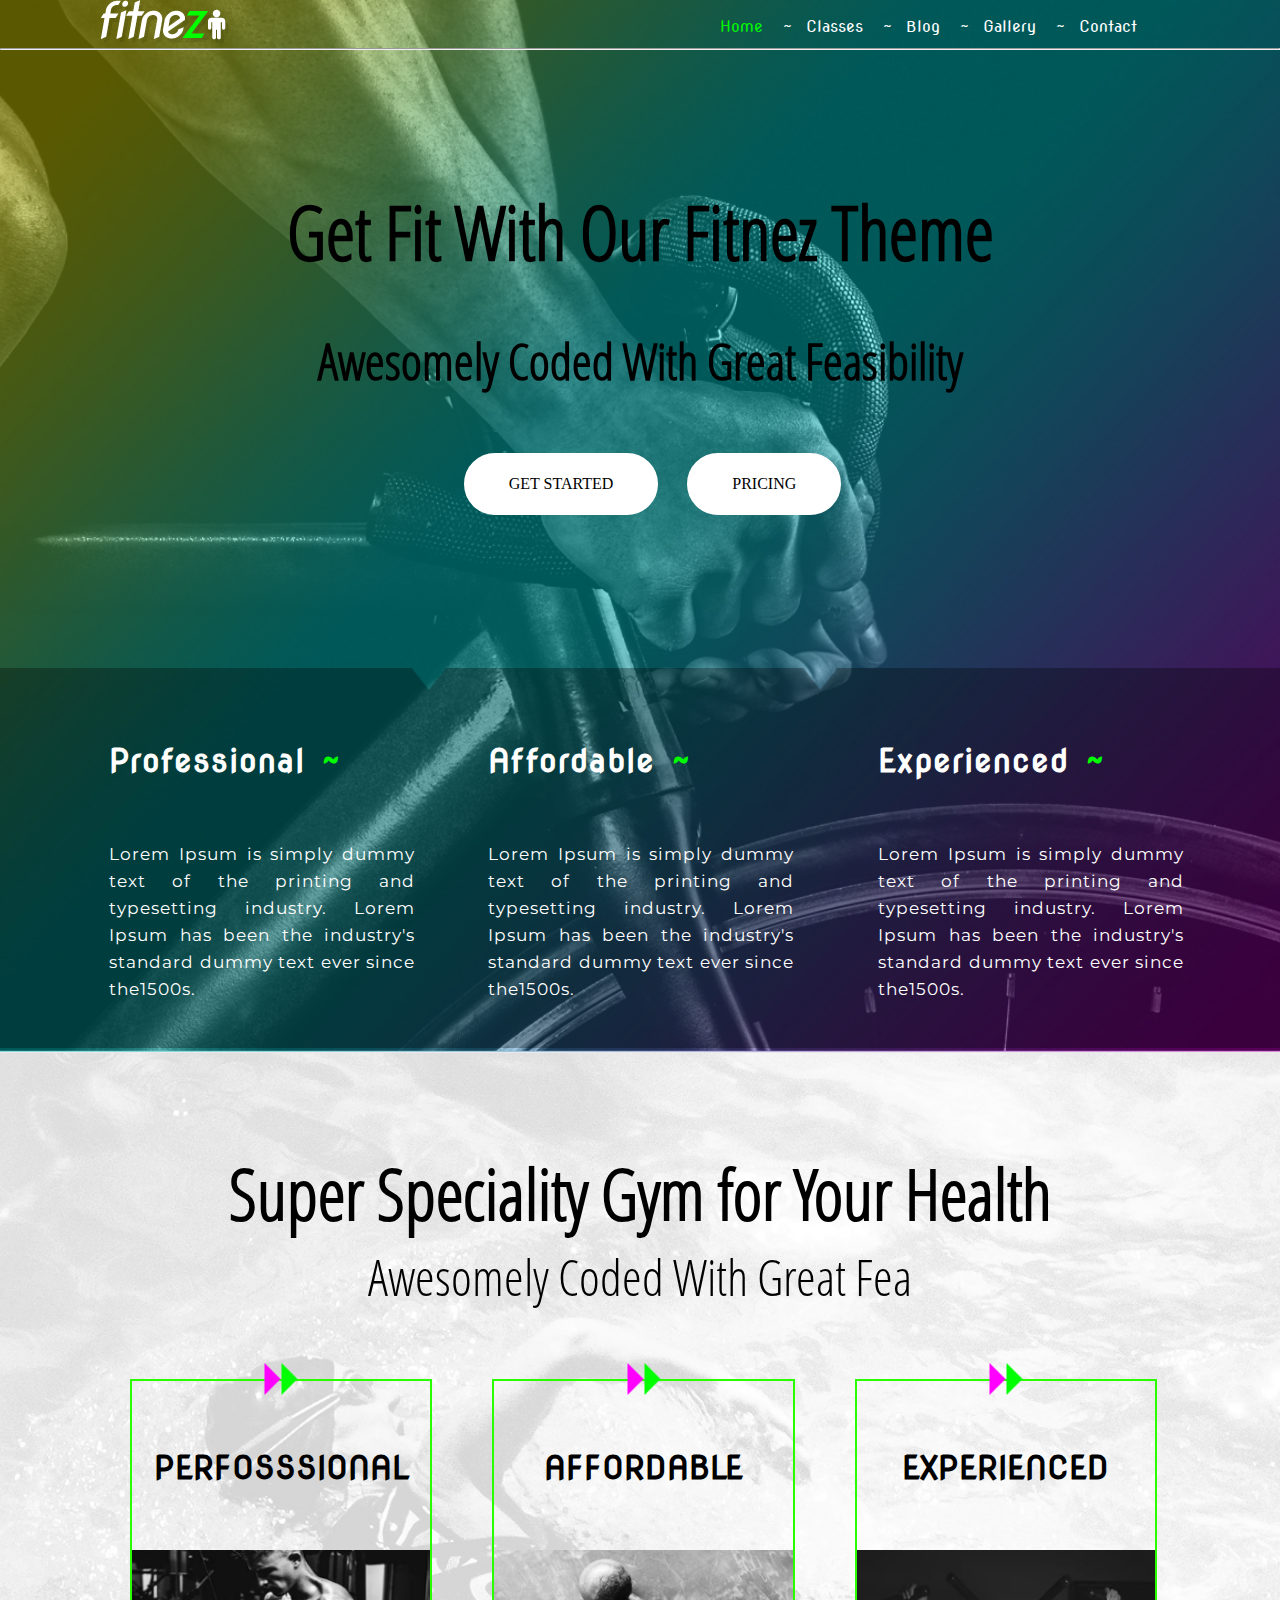
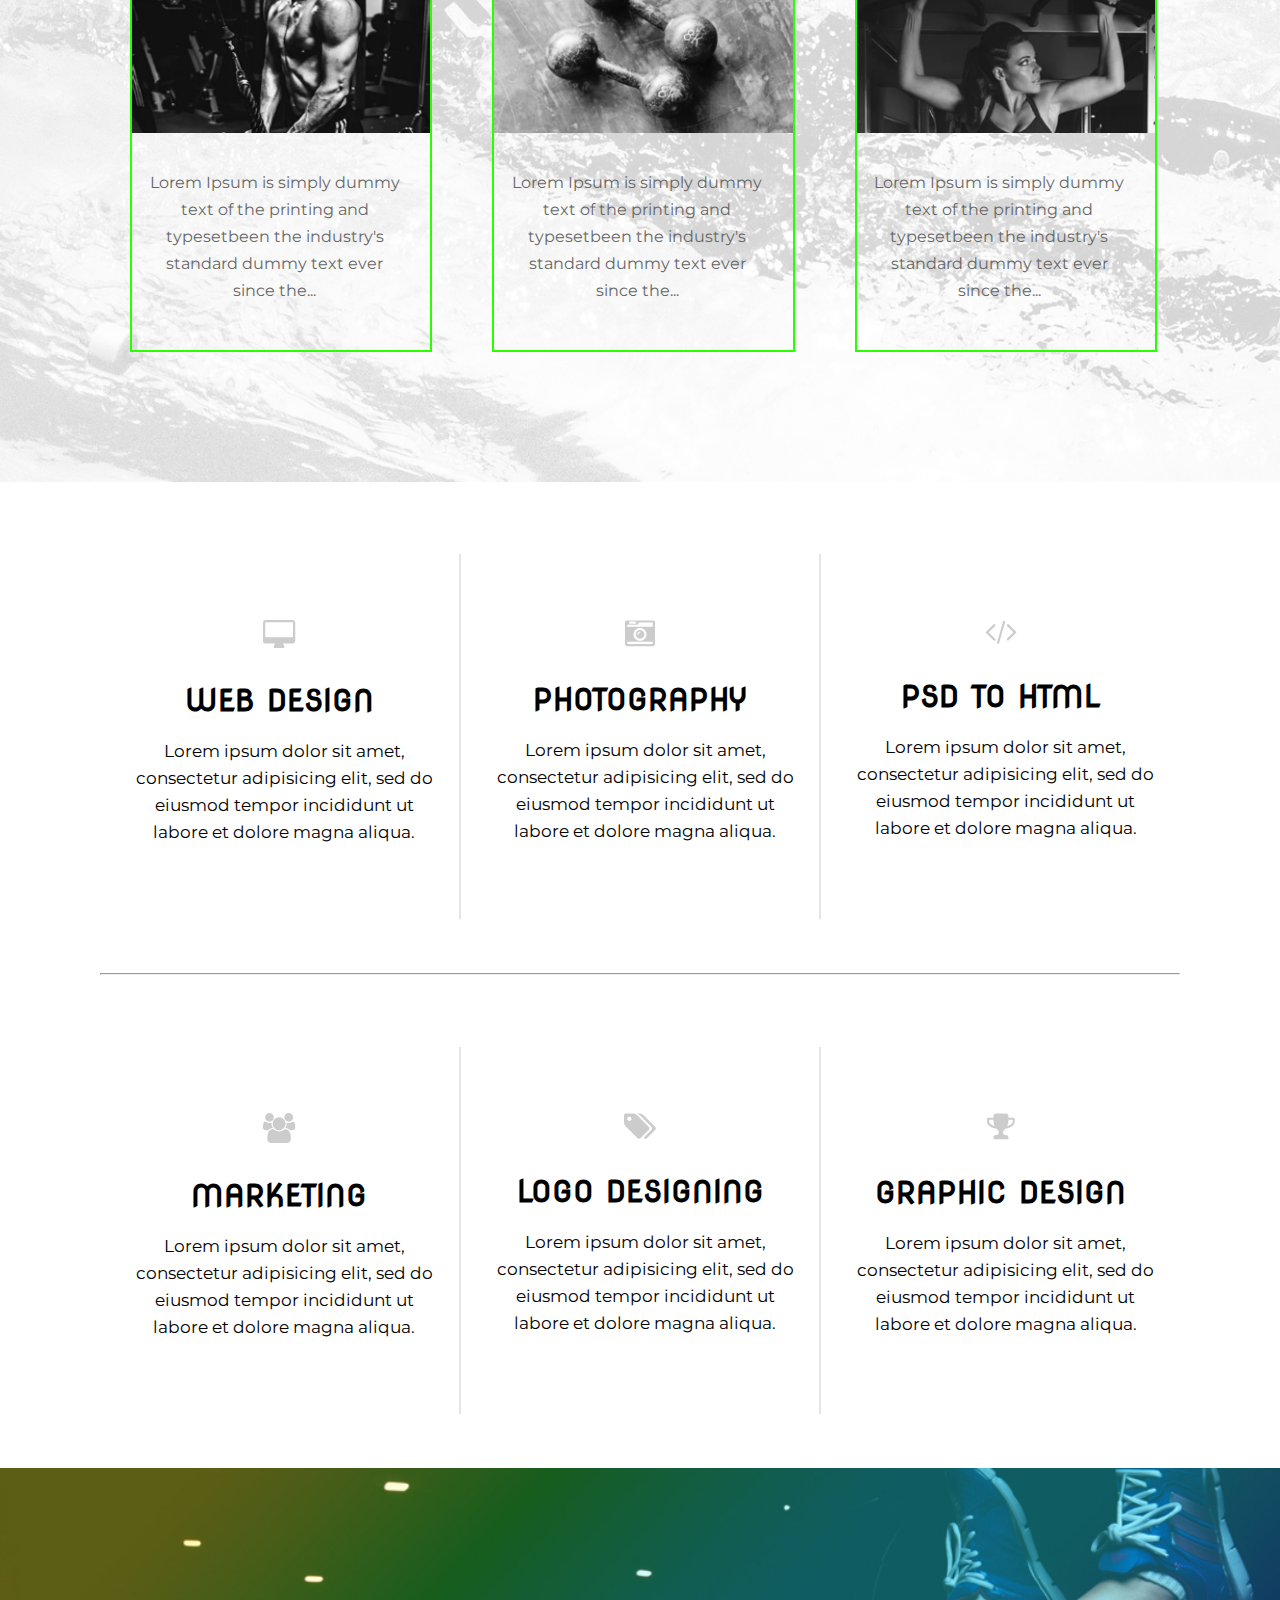
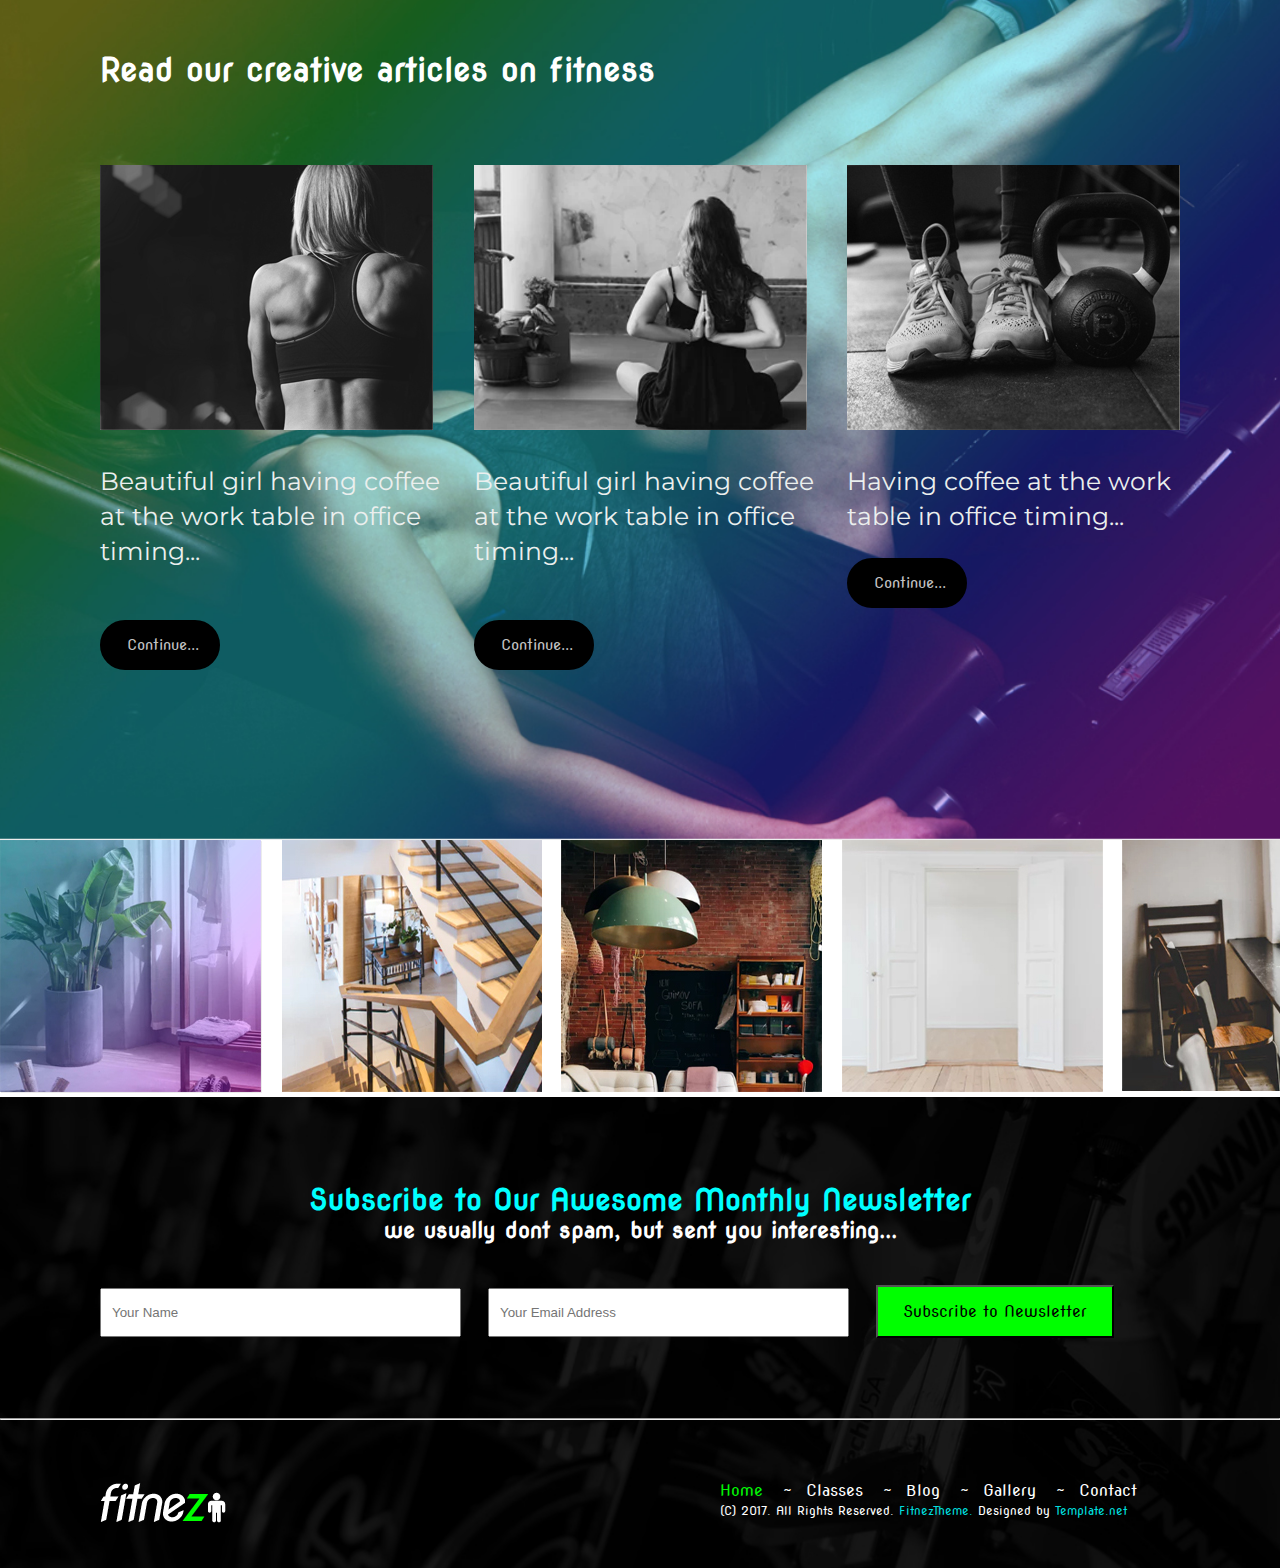
<file: index.html>
<!DOCTYPE html>
<html lang="en">
<head>
    <meta charset="UTF-8">
    <meta name="viewport" content="width=device-width, initial-scale=1.0">
    <title>Fitness Hub</title>
    <link rel="stylesheet" href="css/style.css">
    <link rel="stylesheet" href="css/resposive.css">
</head>
<body>
    <header class="ok">
        <div class="container fix">
            <div class="logo-p">
                <div class="logo">
                    <a href="index.html">
                       <img src="images/logo.png" alt="logo">
                    </a>
                </div>
                <nav>
                    <ul>
                        <li><a href="index.html" class="active">Home</a></li>
                        <li><a href="classes.html">Classes</a></li>
                        <li><a href="blog.html">Blog</a></li>
                        <li><a href="garelly.html">Gallery</a></li>
                        <li><a href="contact.html">Contact</a></li>
                    </ul>
                </nav>
            </div>
        </div>
        <hr>
        <div class="header-center">
            <h1>Get Fit With Our Fitnez Theme</h1>
            <h2>Awesomely Coded With Great Feasibility</h2>
            <a href="">GET STARTED</a>
            <a href="">PRICING</a>
        </div>
        <div class="header-bottom fix">
            <img src="images/shape.png" alt="">
            <div class="container fix" id="main-para">
                
                <div class="header-bottom-content hbc1">
                    <h3>Professional<span>~</span></h3>
                    <p>Lorem Ipsum is simply dummy text of the printing and typesetting industry. 
                        Lorem Ipsum has been the industry's standard dummy text ever since the 1500s.</p>
                </div>
                <div class="header-bottom-content hbc2">
                    <h3>Affordable<span>~</span></h3>
                    <p>Lorem Ipsum is simply dummy text of the printing and typesetting industry. 
                        Lorem Ipsum has been the industry's standard dummy text ever since the 1500s.</p>
                </div>
                <div class="header-bottom-content hbc3">
                    <h3>Experienced<span>~</span></h3>
                    <p>Lorem Ipsum is simply dummy text of the printing and typesetting industry. 
                        Lorem Ipsum has been the industry's standard dummy text ever since the 1500s.</p>
                </div>
            </div>
        </div>
    </header>
    <div class="center fix" id="center">
        <div class="container fix">
            <h4>Super Speciality Gym for Your Health</h4>
            <p class="p">Awesomely Coded With Great Fea</p>
            <div class="center-content">
                <h5>PERFOSSSIONAL</h5>
                <img src="./images/center1.jpg" alt="images" class="center-img">
                <!-- <span class="edge"><img src="./images/edge.png" alt="edge"></span> -->
                <p>Lorem Ipsum is simply dummy text of the printing and typesetbeen the industry's 
                    standard dummy text ever since the...</p>
            </div>
            <div class="center-content">
                <h5>AFFORDABLE</h5>
                <img src="./images/center2.jpg" alt="images" class="center-img">
                <!-- <span class="edge"><img src="./images/edge.png" alt="edge"></span> -->
                <p>Lorem Ipsum is simply dummy text of the printing and typesetbeen the industry's 
                    standard dummy text ever since the...</p>
            </div>
            <div class="center-content" id="center-content-final">
                <h5>EXPERIENCED</h5>
                <img src="./images/center3.jpg" alt="images" class="center-img">
                <!-- <span class="edge"><img src="./images/edge.png" alt="edge"></span> -->
                <p>Lorem Ipsum is simply dummy text of the printing and typesetbeen the industry's 
                    standard dummy text ever since the...</p>
            </div>
        </div>
    </div>
    <div class="center-middle">
        <div class="container">
            <div class="center-middle-1">
            <div class="center-middle-content">
                <img src="./images/design1.png" alt="">
                <h6>WEB DESIGN</h6>
                <p>Lorem ipsum dolor sit amet, consectetur adipisicing elit, 
                 sed do eiusmod tempor incididunt ut labore et dolore magna aliqua.</p>
            </div>
            <div class="center-middle-content">
                <img src="./images/design2.png" alt="">
                <h6>PHOTOGRAPHY</h6>
                <p>Lorem ipsum dolor sit amet, consectetur adipisicing elit, 
                 sed do eiusmod tempor incididunt ut labore et dolore magna aliqua.</p>
            </div>
            <div class="center-middle-content">
                <img src="./images/design3.png" alt="">
                <h6>PSD TO HTML</h6>
                <p>Lorem ipsum dolor sit amet, consectetur adipisicing elit, 
                 sed do eiusmod tempor incididunt ut labore et dolore magna aliqua.</p>
            </div>
        </div>
            <div class="hr">
                <hr>
            </div>
            <div class="center-middle-1">
            <div class="center-middle-content">
                <img src="./images/design4.png" alt="">
                <h6>MARKETING</h6>
                <p>Lorem ipsum dolor sit amet, consectetur adipisicing elit, 
                 sed do eiusmod tempor incididunt ut labore et dolore magna aliqua.</p>
            </div>
            <div class="center-middle-content">
                <img src="./images/design5.png" alt="">
                <h6>LOGO DESIGNING</h6>
                <p>Lorem ipsum dolor sit amet, consectetur adipisicing elit, 
                 sed do eiusmod tempor incididunt ut labore et dolore magna aliqua.</p>
            </div>
            <div class="center-middle-content">
                <img src="./images/design6.png" alt="">
                <h6>GRAPHIC DESIGN</h6>
                <p>Lorem ipsum dolor sit amet, consectetur adipisicing elit, 
                 sed do eiusmod tempor incididunt ut labore et dolore magna aliqua.</p>
            </div>
            </div>
        </div>
    </div>
    <div class="center-middle-bottom fix">
        <div class="container">
            <h2>Read our creative articles on fitness</h2>
            <div class="center-middle-container">
            <div class="middle-bottom-content">
                <div><img src="./images/m-b-1.jpg" alt=""></div>
                <p>Beautiful girl having coffee at the work table in office timing...</p>
                <a href="">Continue...</a>
            </div>
            <div class="middle-bottom-content">
                <div><img src="./images/m-b-2.jpg" alt=""></div>
                <p>Beautiful girl having coffee at the work table in office timing...</p>
                <a href="">Continue...</a>
            </div>
            <div class="middle-bottom-content">
                <div><img src="./images/m-b-3.jpg" alt=""></div>           
                <p>Having coffee at the work table in office timing...</p>
                <a href="">Continue...</a>
            </div>
        </div>
        </div>
    </div>
    <div class="center-footer">
        <div class="center-footer-content one">
            <img src="./images/gym-1.jpg" alt="">
            <div class="image-overlay">
                <div class="insta">
                    <img id="insta" src="./images/insta.png" alt="">
                    <p>INSTAGRAM FEED</p>
               </div>
            </div>
        </div>
        <div class="center-footer-content two">
            <img src="./images/gym-2.jpg" alt="">
            <div class="image-overlay">
            <div class="insta">
                <img id="insta" src="./images/insta.png" alt="">
                <p>INSTAGRAM FEED</p>
           </div>
        </div>
        </div>
        <div class="center-footer-content three">
            <img src="./images/gym-3.jpg" alt="">
            <div class="image-overlay">
                <div class="insta">
                    <img id="insta" src="./images/insta.png" alt="">
                    <p>INSTAGRAM FEED</p>
               </div>
            </div>
        </div>
        <div class="center-footer-content four">
            <img src="./images/gym-4.jpg" alt="">
            <div class="image-overlay">
                <div class="insta">
                    <img id="insta" src="./images/insta.png" alt="">
                    <p>INSTAGRAM FEED</p>
               </div>
            </div>
        </div>
        <div class="center-footer-content five">
            <img src="./images/gym-5.jpg" alt="">
            <div class="image-overlay">
                <div class="insta">
                    <img id="insta" src="./images/insta.png" alt="">
                    <p>INSTAGRAM FEED</p>
               </div>
            </div>
        </div>
    </div>
    <footer>
        <div class="container">
            <h3>Subscribe to Our Awesome Monthly Newsletter</h3>
            <h4>we usually dont spam, but sent you interesting...</h4>
            <form>
                <input type="text" placeholder="Your Name"/>
                <input type="text" placeholder="Your Email Address"/>
                <button type="submit">Subscribe to Newsletter</button>
            </form>
            </div>
        <hr>
        <div class="container">
        <div class="foot_part">

            <div class="logo">
                <a href="index.html">
                    <img src="images/logo.png" alt="logo">
                </a>
            </div>
            <nav>
                <ul>
                    <li><a href="index.html" class="active">Home</a></li>
                    <li><a href="classes.html">Classes</a></li>
                    <li><a href="blog.html">Blog</a></li>
                    <li><a href="garelly.html">Gallery</a></li>
                    <li><a href="contact.html">Contact</a></li><br>
                    <li id="label">(C) 2017. All Rights Reserved. <a>FitnezTheme.</a> 
                        Designed by <a>Template.net</a></li>
                </ul>
            </nav>
        </div>
    </div>
    </footer>
</body>
</html>
</file>
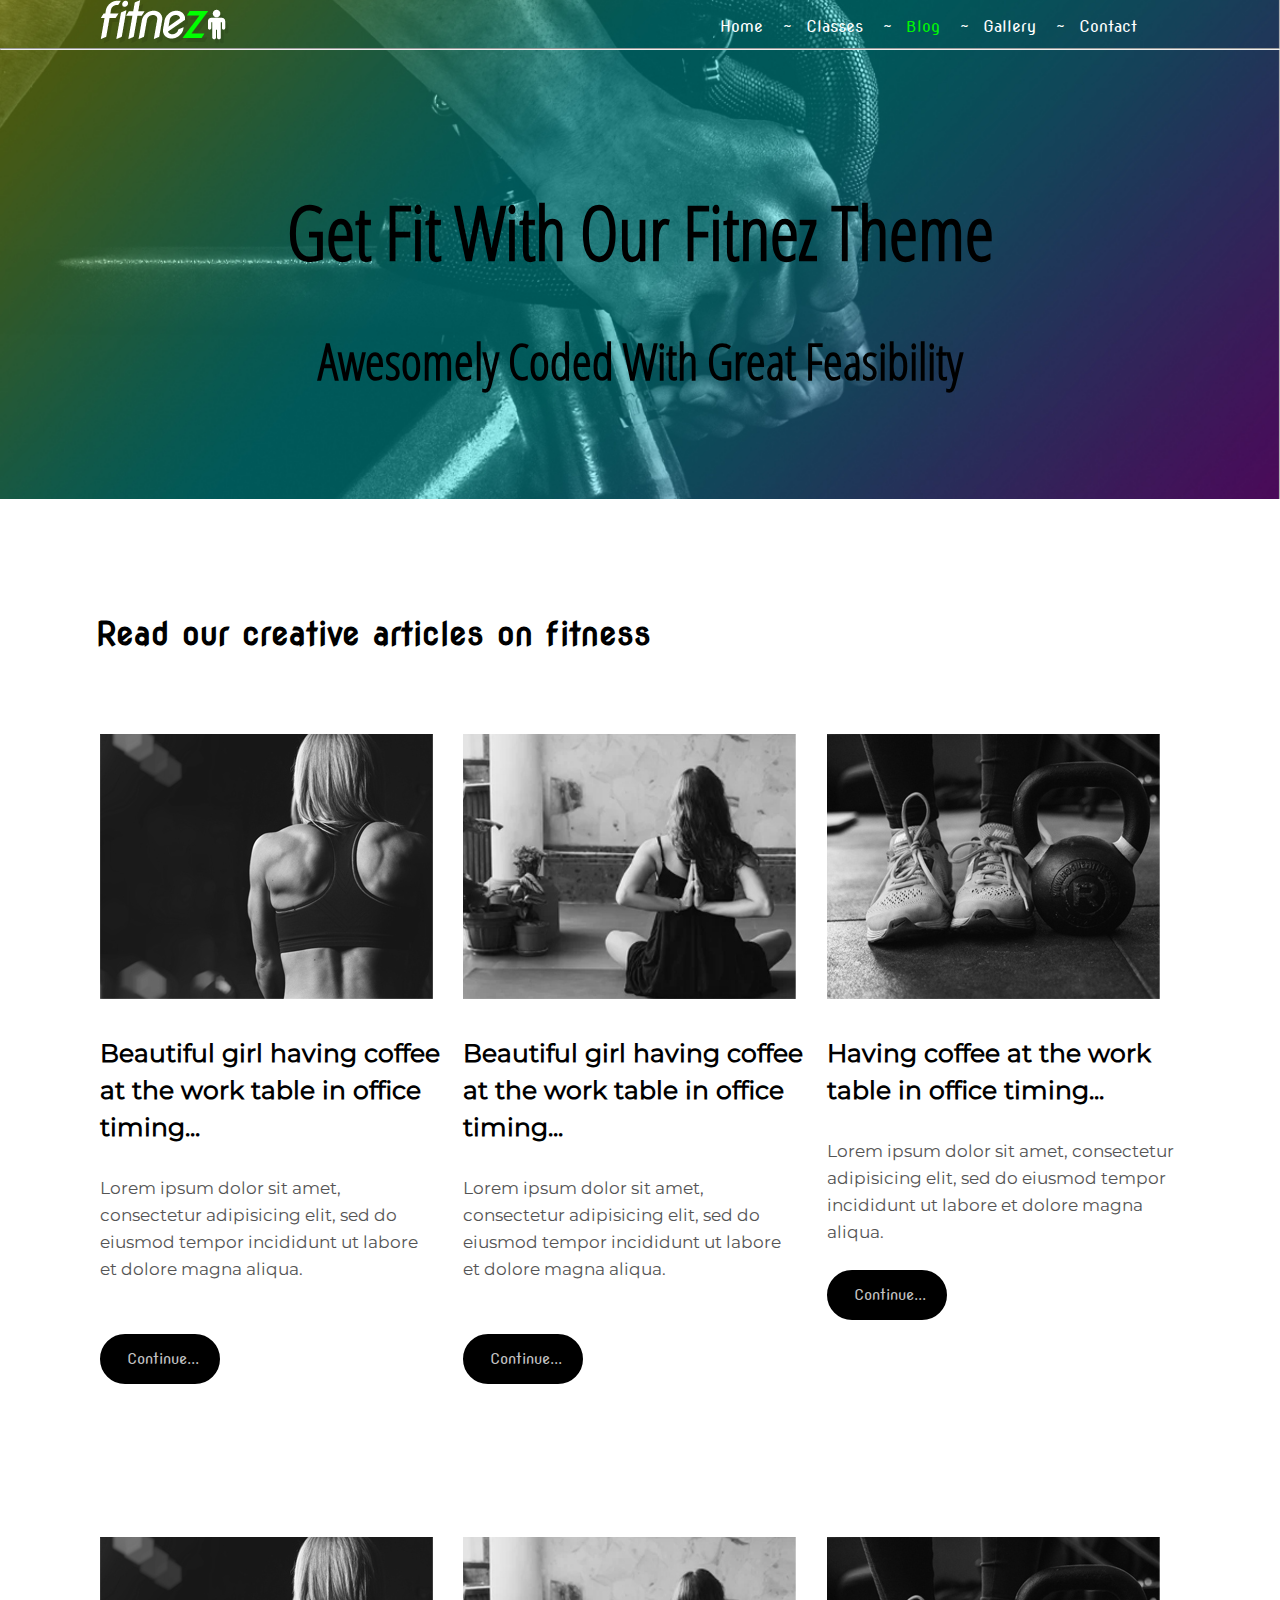
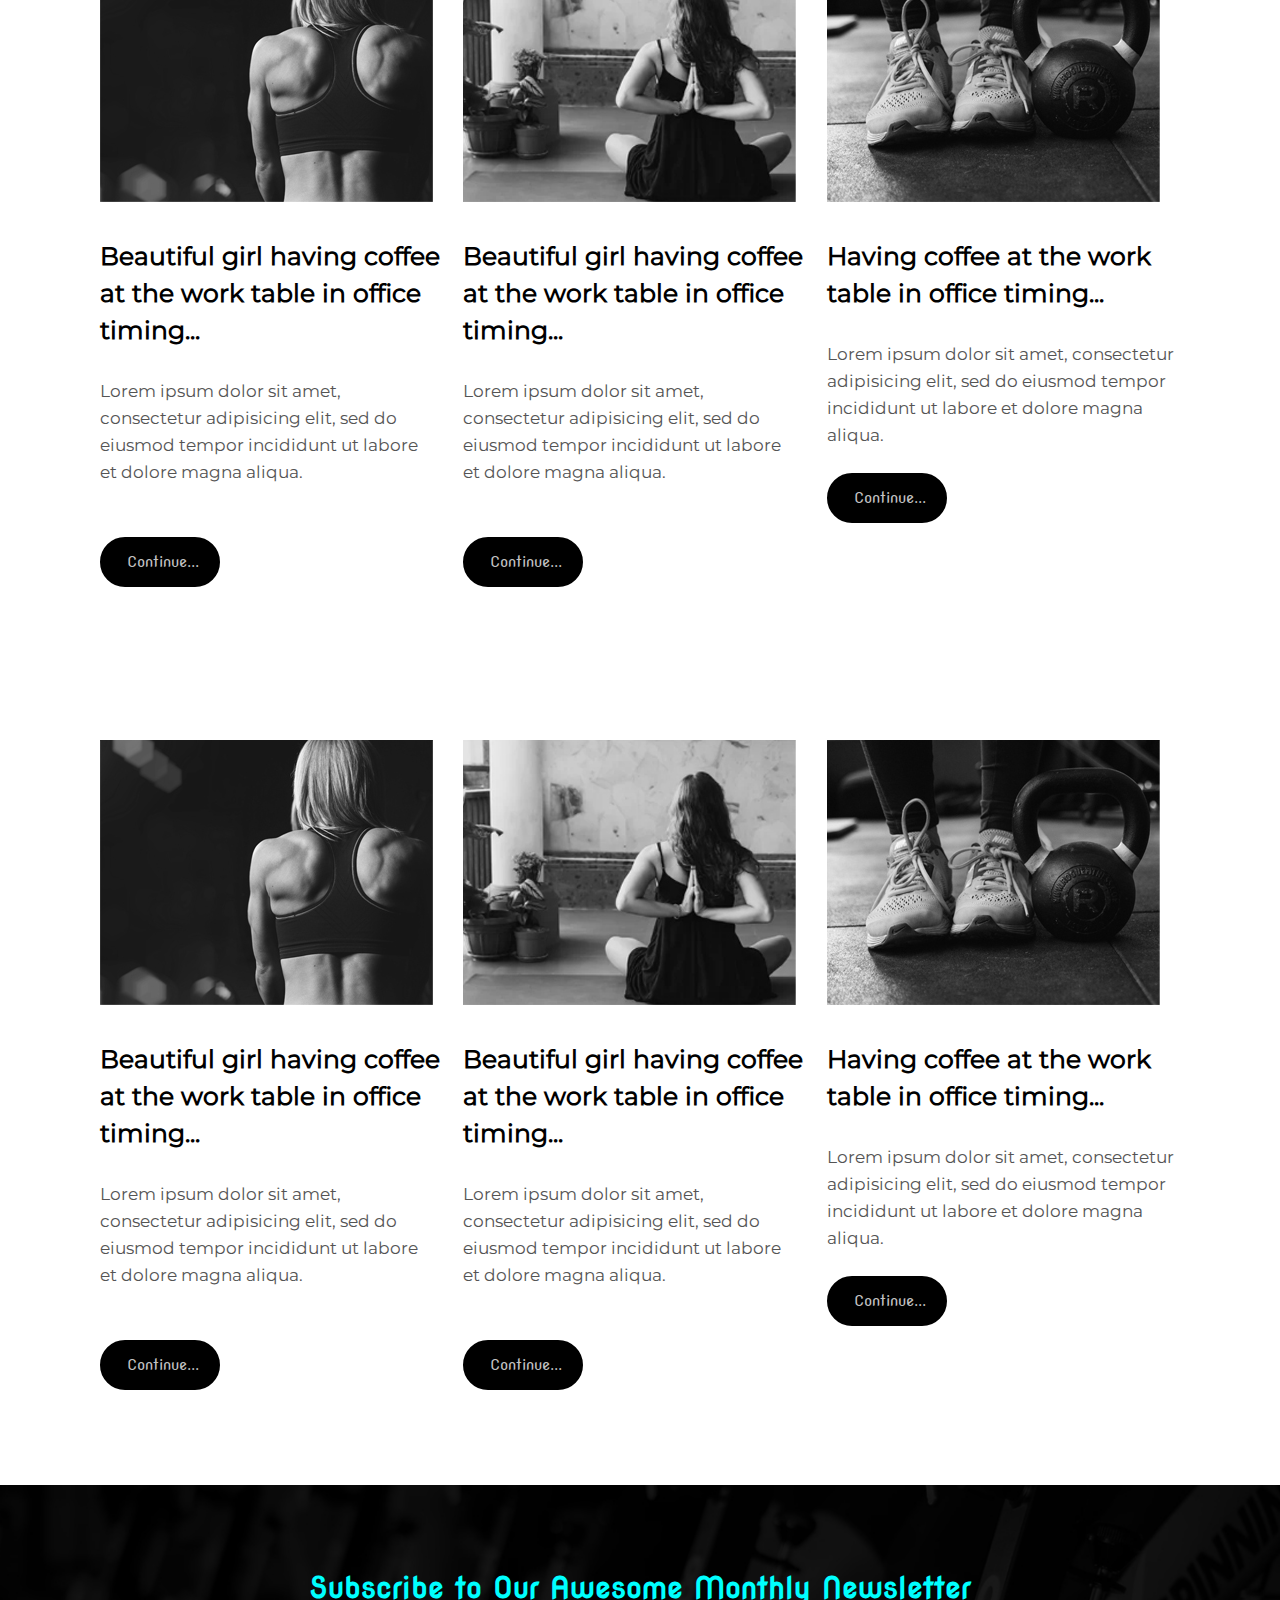
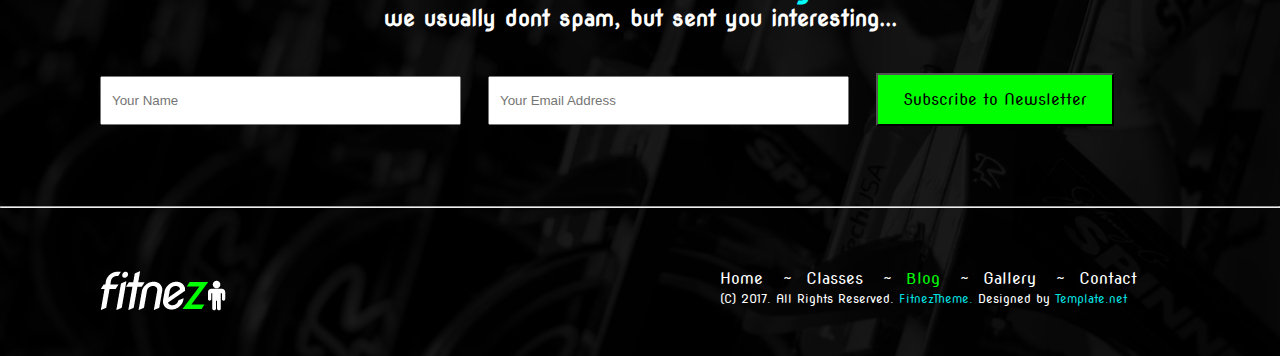
<file: blog.html>
<!DOCTYPE html>
<html lang="en">
<head>
    <meta charset="UTF-8">
    <meta name="viewport" content="width=device-width, initial-scale=1.0">
    <title>Fitness Hub</title>
    <link rel="stylesheet" href="css/style.css">
    <link rel="stylesheet" href="css/resposive.css">
</head>
<body>
    <header class="ok">
        <div class="container fix">
            <div class="logo-p">
                <div class="logo">
                    <a href="index.html">
                       <img src="images/logo.png" alt="logo">
                    </a>
                </div>
                <nav>
                    <ul>
                        <li><a href="index.html">Home</a></li>
                        <li><a href="classes.html">Classes</a></li>
                        <li><a href="blog.html" class="active">Blog</a></li>
                        <li><a href="garelly.html">Gallery</a></li>
                        <li><a href="contact.html">Contact</a></li>
                    </ul>
                </nav>
            </div>
        </div>
        <hr>
        <div class="header-center header-center-garelly">
            <h1>Get Fit With Our Fitnez Theme</h1>
            <h2>Awesomely Coded With Great Feasibility</h2>
            <!--<a href="">GET STARTED</a>
            <a href="">PRICING</a>-->
        </div>
    </header>
    <div class="blog">
        <div class="blog-container">
            <h3>Read our creative articles on fitness</h3>
            <div class="blog-content-1">
                <div class="center-middle-bottom fix blog-imagebg">
                    <div class="container">
                        <div class="center-middle-container">
                        <div class="middle-bottom-content blog-bottom-content">
                            <div><img src="./images/m-b-1.jpg" alt=""></div>
                            <h4>Beautiful girl having coffee at the work table in office timing...</h4>
                            <p>Lorem ipsum dolor sit amet, consectetur adipisicing elit, sed do eiusmod tempor incididunt ut labore et dolore magna aliqua.</p>
                            <a href="">Continue...</a>
                        </div>
                        <div class="middle-bottom-content blog-bottom-content">
                            <div><img src="./images/m-b-2.jpg" alt=""></div>
                            <h4>Beautiful girl having coffee at the work table in office timing...</h4>
                            <p>Lorem ipsum dolor sit amet, consectetur adipisicing elit, sed do eiusmod tempor incididunt ut labore et dolore magna aliqua.</p>
                            <a href="">Continue...</a>
                        </div>
                        <div class="middle-bottom-content blog-bottom-content">
                            <div><img src="./images/m-b-3.jpg" alt=""></div>           
                            <h4>Having coffee at the work table in office timing...</h4>
                            <p>Lorem ipsum dolor sit amet, consectetur adipisicing elit, sed do eiusmod tempor incididunt ut labore et dolore magna aliqua.</p>
                            <a href="">Continue...</a>
                        </div>
                    </div>
                    </div>
                </div>
            </div>
            <!---formatt two-->
            <div class="blog-content-1">
                <div class="center-middle-bottom fix blog-imagebg">
                    <div class="container">
                        <div class="center-middle-container">
                        <div class="middle-bottom-content blog-bottom-content">
                            <div><img src="./images/m-b-1.jpg" alt=""></div>
                            <h4>Beautiful girl having coffee at the work table in office timing...</h4>
                            <p>Lorem ipsum dolor sit amet, consectetur adipisicing elit, sed do eiusmod tempor incididunt ut labore et dolore magna aliqua.</p>
                            <a href="">Continue...</a>
                        </div>
                        <div class="middle-bottom-content blog-bottom-content">
                            <div><img src="./images/m-b-2.jpg" alt=""></div>
                            <h4>Beautiful girl having coffee at the work table in office timing...</h4>
                            <p>Lorem ipsum dolor sit amet, consectetur adipisicing elit, sed do eiusmod tempor incididunt ut labore et dolore magna aliqua.</p>
                            <a href="">Continue...</a>
                        </div>
                        <div class="middle-bottom-content blog-bottom-content">
                            <div><img src="./images/m-b-3.jpg" alt=""></div>           
                            <h4>Having coffee at the work table in office timing...</h4>
                            <p>Lorem ipsum dolor sit amet, consectetur adipisicing elit, sed do eiusmod tempor incididunt ut labore et dolore magna aliqua.</p>
                            <a href="">Continue...</a>
                        </div>
                    </div>
                    </div>
                </div>
            </div>
             <!---formatt three-->
             <div class="blog-content-1">
                <div class="center-middle-bottom fix blog-imagebg">
                    <div class="container">
                        <div class="center-middle-container">
                        <div class="middle-bottom-content blog-bottom-content">
                            <div><img src="./images/m-b-1.jpg" alt=""></div>
                            <h4>Beautiful girl having coffee at the work table in office timing...</h4>
                            <p>Lorem ipsum dolor sit amet, consectetur adipisicing elit, sed do eiusmod tempor incididunt ut labore et dolore magna aliqua.</p>
                            <a href="">Continue...</a>
                        </div>
                        <div class="middle-bottom-content blog-bottom-content">
                            <div><img src="./images/m-b-2.jpg" alt=""></div>
                            <h4>Beautiful girl having coffee at the work table in office timing...</h4>
                            <p>Lorem ipsum dolor sit amet, consectetur adipisicing elit, sed do eiusmod tempor incididunt ut labore et dolore magna aliqua.</p>
                            <a href="">Continue...</a>
                        </div>
                        <div class="middle-bottom-content blog-bottom-content">
                            <div><img src="./images/m-b-3.jpg" alt=""></div>           
                            <h4>Having coffee at the work table in office timing...</h4>
                            <p>Lorem ipsum dolor sit amet, consectetur adipisicing elit, sed do eiusmod tempor incididunt ut labore et dolore magna aliqua.</p>
                            <a href="">Continue...</a>
                        </div>
                    </div>
                    </div>
                </div>
            </div>
        </div>
    </div>
    <footer>
        <div class="container">
            <h3>Subscribe to Our Awesome Monthly Newsletter</h3>
            <h4>we usually dont spam, but sent you interesting...</h4>
            <form>
                <input type="text" placeholder="Your Name"/>
                <input type="text" placeholder="Your Email Address"/>
                <button type="submit">Subscribe to Newsletter</button>
            </form>
            </div>
        <hr>
        <div class="container">
        <div class="foot_part">

            <div class="logo">
                <a href="index.html">
                    <img src="images/logo.png" alt="logo">
                </a>
            </div>
            <nav>
                <ul>
                    <li><a href="index.html">Home</a></li>
                    <li><a href="classes.html">Classes</a></li>
                    <li><a href="blog.html" class="active">Blog</a></li>
                    <li><a href="garelly.html">Gallery</a></li>
                    <li><a href="contact.html">Contact</a></li><br>
                    <li id="label">(C) 2017. All Rights Reserved. <a>FitnezTheme.</a> 
                        Designed by <a>Template.net</a></li>
                </ul>
            </nav>
        </div>
    </div>
    </footer>
</body>
</html>
</file>
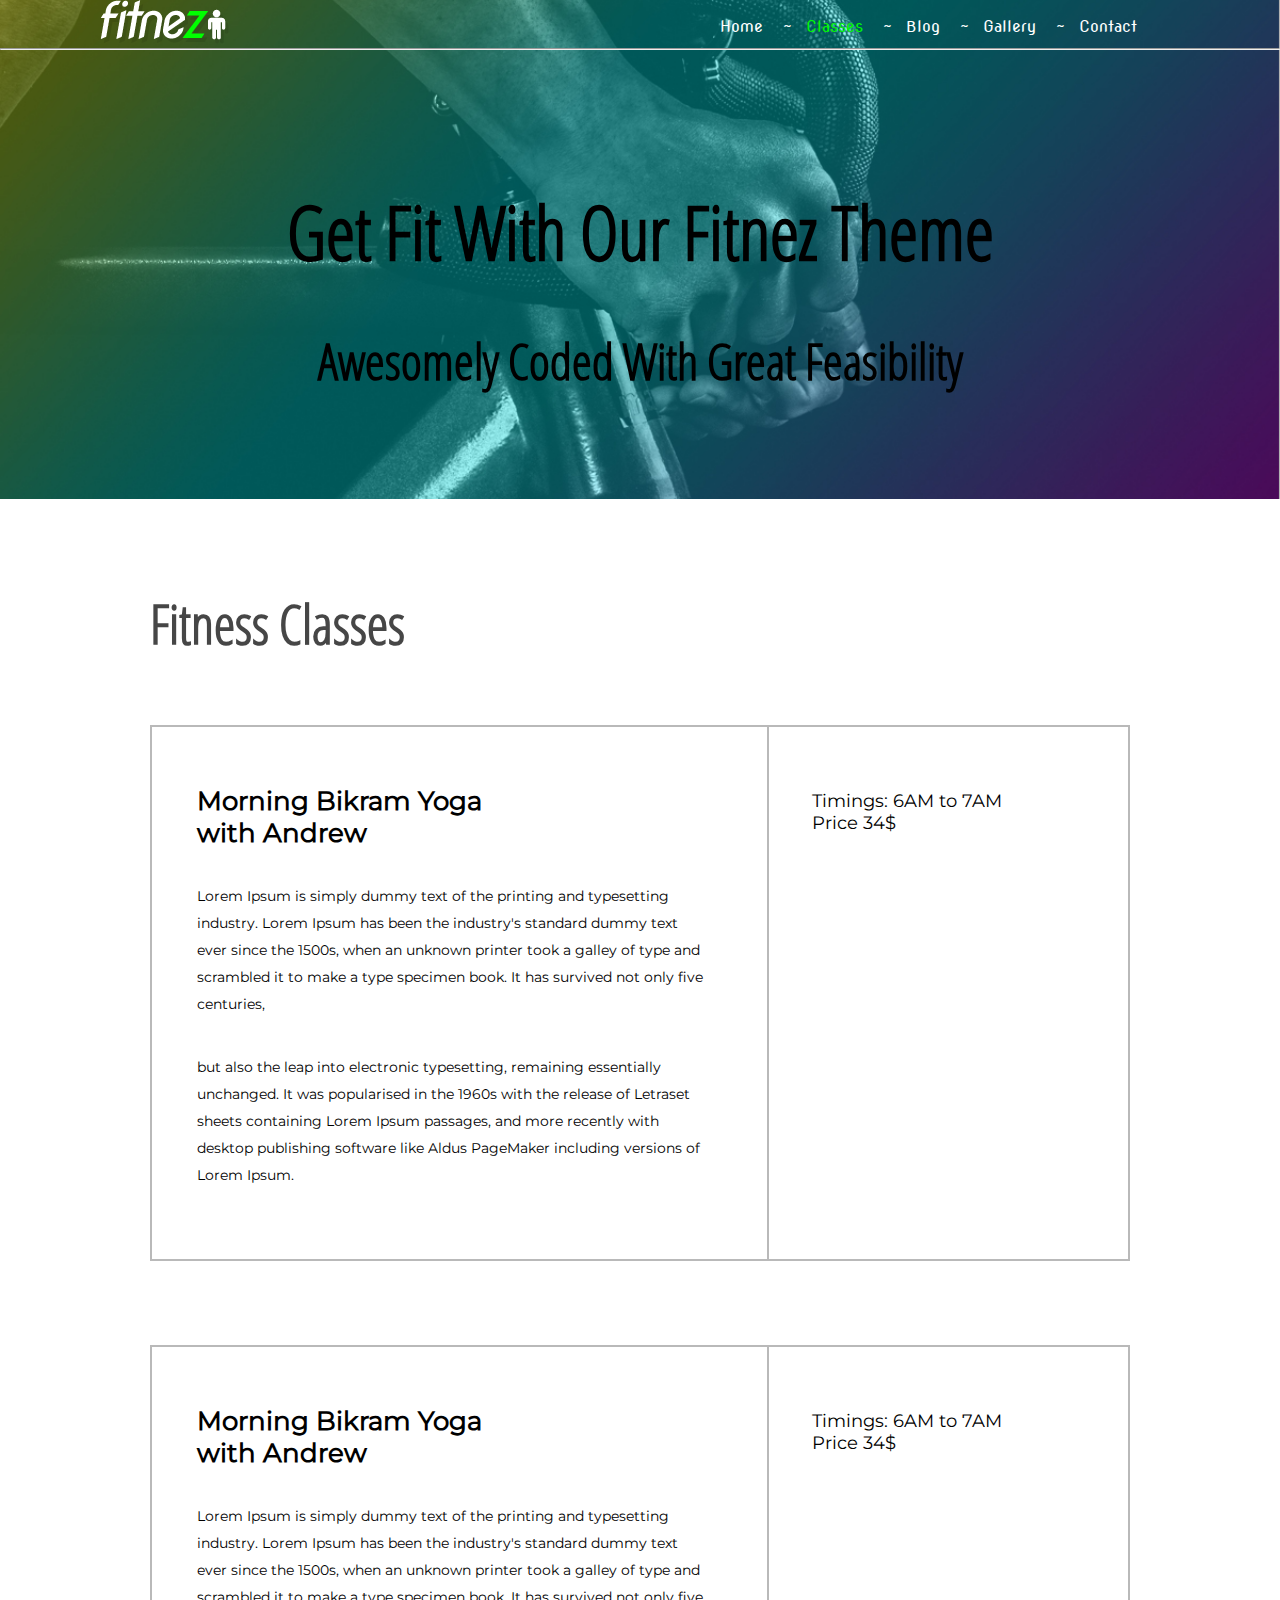
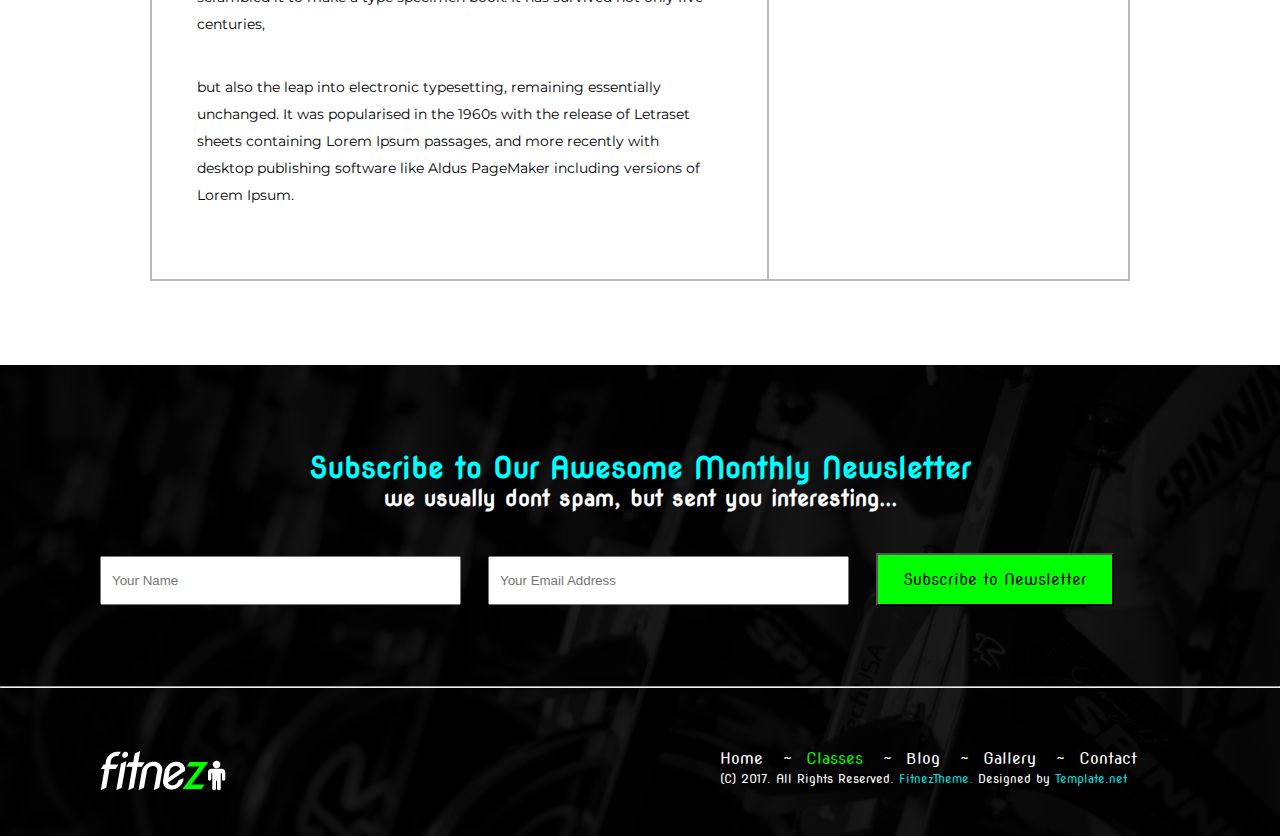
<file: classes.html>
<!DOCTYPE html>
<html lang="en">
<head>
    <meta charset="UTF-8">
    <meta name="viewport" content="width=device-width, initial-scale=1.0">
    <title>Fitness Hub</title>
    <link rel="stylesheet" href="css/style.css">
    <link rel="stylesheet" href="css/resposive.css">
</head>
<body>
    <header class="ok">
        <div class="container fix">
            <div class="logo-p">
                <div class="logo">
                    <a href="index.html">
                       <img src="images/logo.png" alt="logo">
                    </a>
                </div>
                <nav>
                    <ul>
                        <li><a href="index.html">Home</a></li>
                        <li><a href="classes.html" class="active">Classes</a></li>
                        <li><a href="blog.html">Blog</a></li>
                        <li><a href="garelly.html">Gallery</a></li>
                        <li><a href="contact.html">Contact</a></li>
                    </ul>
                </nav>
            </div>
        </div>
        <hr>
        <div class="header-center header-center-garelly">
            <h1>Get Fit With Our Fitnez Theme</h1>
            <h2>Awesomely Coded With Great Feasibility</h2>
            <!--<a href="">GET STARTED</a>
            <a href="">PRICING</a>-->
        </div>
    </header>
    <div class="clssses">
        <div class="container-classes">
            <h3>
                Fitness Classes
            </h3>
            <div class="class-flex">
                <div class="table">
                    <h4>Morning Bikram Yoga<br> 
                        with Andrew</h4>
    
                        <p>Lorem Ipsum is simply dummy text of the printing and typesetting industry. Lorem Ipsum has been the industry's standard dummy text ever since the 1500s, 
                           when an unknown printer took a galley of type and scrambled it to make a type specimen book. It has survived not only five centuries,
                        </p> 
                        <br>
                        <br>
                            <p>but also the leap into electronic typesetting, remaining essentially unchanged. It was popularised in the 1960s with the release of Letraset sheets containing Lorem Ipsum passages, 
                                and more recently with desktop publishing software like Aldus PageMaker including versions of Lorem Ipsum.
                            </p>
                </div>
                <div class="time">
                   <p>Timings: 6AM to 7AM Price 34$</p>
                </div>
            </div>
           <!-----same another table-->
           <div class="class-flex class-flex-1">
            <div class="table">
                <h4>Morning Bikram Yoga<br> 
                    with Andrew</h4>

                    <p>Lorem Ipsum is simply dummy text of the printing and typesetting industry. Lorem Ipsum has been the industry's standard dummy text ever since the 1500s, 
                       when an unknown printer took a galley of type and scrambled it to make a type specimen book. It has survived not only five centuries,
                    </p> 
                    <br>
                    <br>
                        <p>but also the leap into electronic typesetting, remaining essentially unchanged. It was popularised in the 1960s with the release of Letraset sheets containing Lorem Ipsum passages, 
                            and more recently with desktop publishing software like Aldus PageMaker including versions of Lorem Ipsum.
                        </p>
            </div>
            <div class="time">
               <p>Timings: 6AM to 7AM Price 34$</p>
            </div>
        </div>
        </div>
    </div>
    <footer>
        <div class="container">
            <h3>Subscribe to Our Awesome Monthly Newsletter</h3>
            <h4>we usually dont spam, but sent you interesting...</h4>
            <form>
                <input type="text" placeholder="Your Name"/>
                <input type="text" placeholder="Your Email Address"/>
                <button type="submit">Subscribe to Newsletter</button>
            </form>
            </div>
        <hr>
        <div class="container">
        <div class="foot_part">

            <div class="logo">
                <a href="index.html">
                    <img src="images/logo.png" alt="logo">
                </a>
            </div>
            <nav>
                <ul>
                    <li><a href="index.html">Home</a></li>
                    <li><a href="classes.html" class="active">Classes</a></li>
                    <li><a href="blog.html">Blog</a></li>
                    <li><a href="garelly.html">Gallery</a></li>
                    <li><a href="contact.html">Contact</a></li><br>
                    <li id="label">(C) 2017. All Rights Reserved. <a>FitnezTheme.</a> 
                        Designed by <a>Template.net</a></li>
                </ul>
            </nav>
        </div>
    </div>
    </footer>
</body>
</html>
</file>
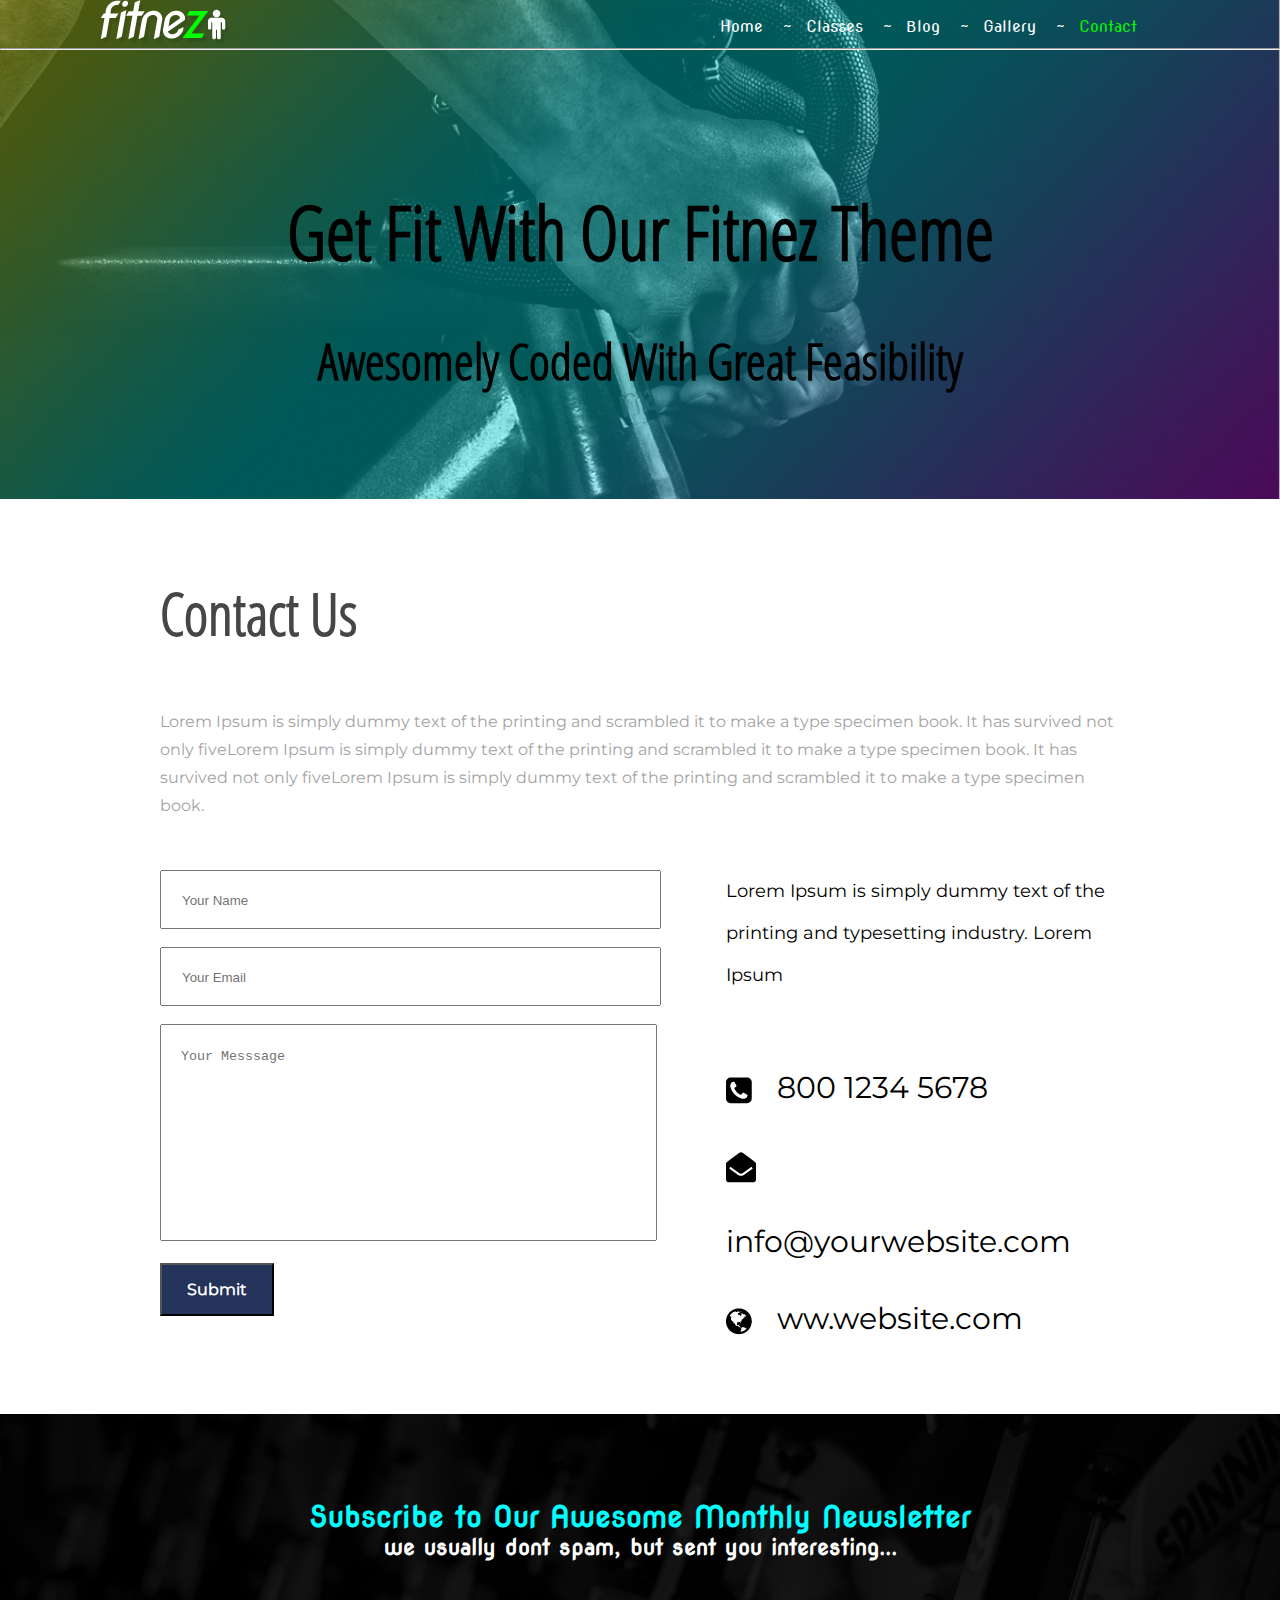
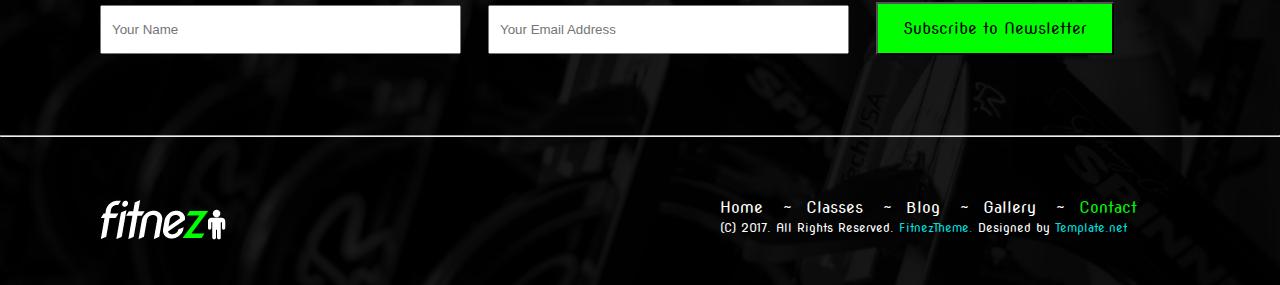
<file: contact.html>
<!DOCTYPE html>
<html lang="en">
<head>
    <meta charset="UTF-8">
    <meta name="viewport" content="width=device-width, initial-scale=1.0">
    <title>Fitness Hub</title>
    <link rel="stylesheet" href="css/style.css">
    <link rel="stylesheet" href="css/resposive.css">
</head>
<body>
    <header class="ok">
        <div class="container fix">
            <div class="logo-p">
                <div class="logo">
                    <a href="index.html">
                       <img src="images/logo.png" alt="logo">
                    </a>
                </div>
                <nav>
                    <ul>
                        <li><a href="index.html">Home</a></li>
                        <li><a href="classes.html">Classes</a></li>
                        <li><a href="blog.html">Blog</a></li>
                        <li><a href="garelly.html">Gallery</a></li>
                        <li><a href="contact.html" class="active">Contact</a></li>
                    </ul>
                </nav>
            </div>
        </div>
        <hr>
        <div class="header-center header-center-garelly">
            <h1>Get Fit With Our Fitnez Theme</h1>
            <h2>Awesomely Coded With Great Feasibility</h2>
            <!--<a href="">GET STARTED</a>
            <a href="">PRICING</a>-->
        </div>
    </header>
    <div class="contact">
        <div class="contact-container">
            <div class="contact-left">
                <h3>Contact Us</h3>
            <p class="p0">Lorem Ipsum is simply dummy text of the printing and scrambled it to make a type specimen book. 
                It has survived not only fiveLorem Ipsum is simply dummy text of the printing and scrambled it to make a type specimen book. 
                It has survived not only fiveLorem Ipsum is simply dummy text of the printing and scrambled it to make a type specimen book.</p>
                <div class="convert-flex">
                    <form>
                        <input type="text" placeholder="Your Name" required><br><br>
                        <input type="text" placeholder="Your Email"><br><br>
                        <textarea name="message" id="message"  placeholder="Your Messsage" required></textarea><br><br>
                        <button type="submit" id="contact-last">Submit</button>
                    </form>
                        <div class="contact-right">
                            <p class="p1">Lorem Ipsum is simply dummy text of the printing and 
                                typesetting industry. Lorem Ipsum</p>
                                <p class="p2"><img src="./images/contact/nmb.png" alt="logo">800 1234 5678</p>
                                <p class="p3"><img src="./images/contact/email.png" alt="logo">info@yourwebsite.com</p>
                                <p class="p4"><img src="./images/contact/gobal.png" alt="logo">ww.website.com</p>
                        </div>
                </div>
                
            </div>
            
    </div>
    <footer>
        <div class="container">
            <h3>Subscribe to Our Awesome Monthly Newsletter</h3>
            <h4>we usually dont spam, but sent you interesting...</h4>
            <form>
                <input type="text" placeholder="Your Name"/>
                <input type="text" placeholder="Your Email Address"/>
                <button type="submit">Subscribe to Newsletter</button>
            </form>
            </div>
        <hr>
        <div class="container">
        <div class="foot_part">

            <div class="logo">
                <a href="index.html">
                    <img src="images/logo.png" alt="logo">
                </a>
            </div>
            <nav>
                <ul>
                    <li><a href="index.html" >Home</a></li>
                    <li><a href="classes.html">Classes</a></li>
                    <li><a href="blog.html">Blog</a></li>
                    <li><a href="garelly.html">Gallery</a></li>
                    <li><a href="contact.html"class="active">Contact</a></li><br>
                    <li id="label">(C) 2017. All Rights Reserved. <a>FitnezTheme.</a> 
                        Designed by <a>Template.net</a></li>
                </ul>
            </nav>
        </div>
    </div>
    </footer>
</body>
</html>
</file>
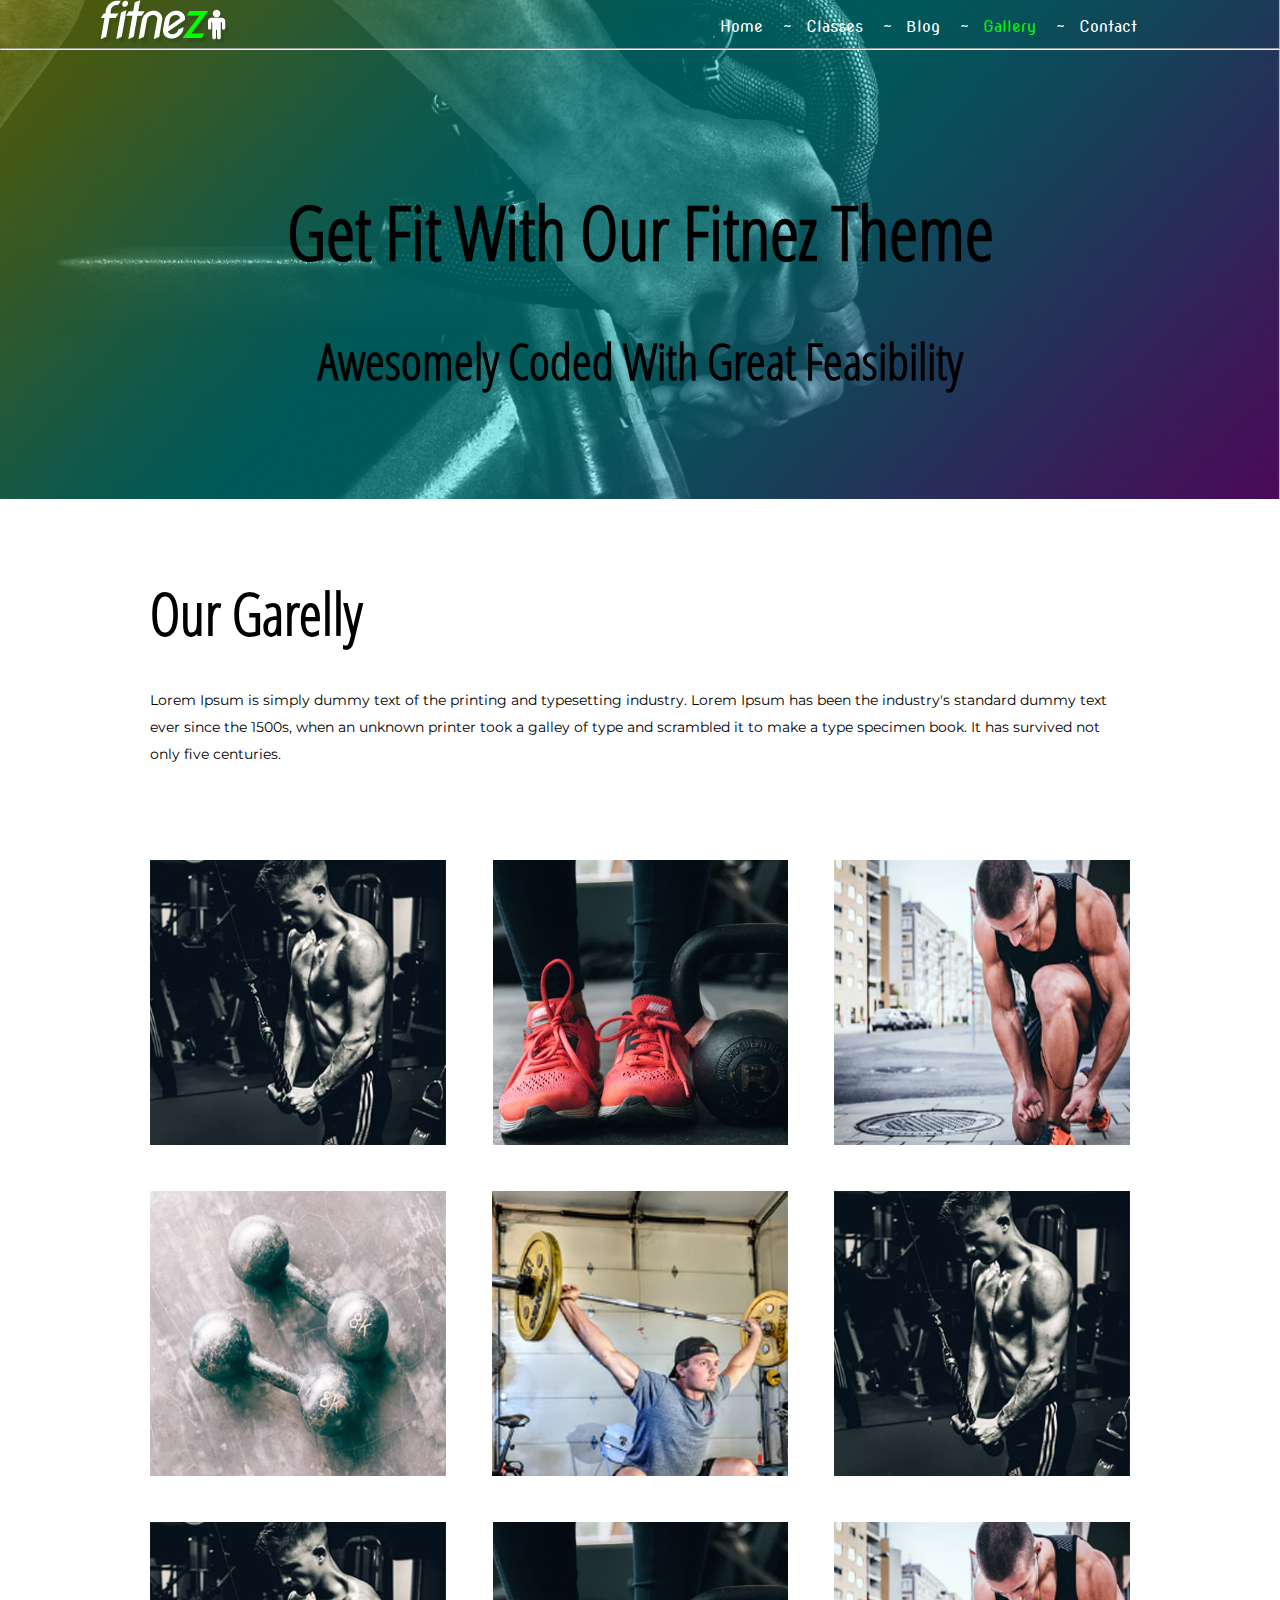
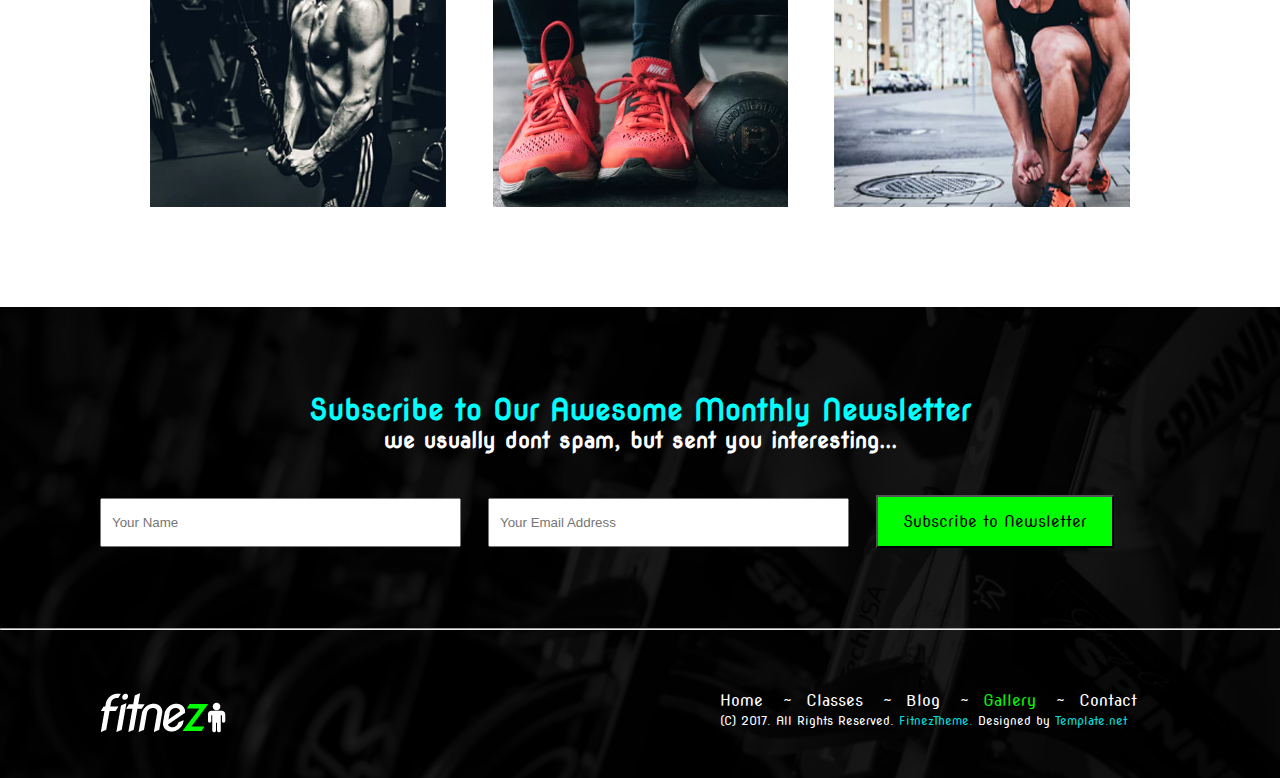
<file: garelly.html>
<!DOCTYPE html>
<html lang="en">
<head>
    <meta charset="UTF-8">
    <meta name="viewport" content="width=device-width, initial-scale=1.0">
    <title>Fitness Hub</title>
    <link rel="stylesheet" href="css/style.css">
    <link rel="stylesheet" href="css/resposive.css">
</head>
<body>
    <header class="ok">
        <div class="container fix">
            <div class="logo-p">
                <div class="logo">
                    <a href="index.html">
                       <img src="images/logo.png" alt="logo">
                    </a>
                </div>
                <nav>
                    <ul>
                        <li><a href="index.html">Home</a></li>
                        <li><a href="classes.html">Classes</a></li>
                        <li><a href="blog.html">Blog</a></li>
                        <li><a href="garelly.html" class="active">Gallery</a></li>
                        <li><a href="contact.html">Contact</a></li>
                    </ul>
                </nav>
            </div>
        </div>
        <hr>
        <div class="header-center header-center-garelly">
            <h1>Get Fit With Our Fitnez Theme</h1>
            <h2>Awesomely Coded With Great Feasibility</h2>
            <!--<a href="">GET STARTED</a>
            <a href="">PRICING</a>-->
        </div>
    </header>
    <div class="garelly">
        <div class="garelly-container">
            <div class="galley-content">
                <h3>
                    Our Garelly
                </h3>
                <p>Lorem Ipsum is simply dummy text of the printing and typesetting industry. Lorem Ipsum has been the industry's standard dummy text ever since the 1500s, when an unknown printer 
                took a galley of type and scrambled it to make a type specimen book. It has survived not only five centuries.
            </div>
            <div class="content-1">
                <div class="content-1-img"> 
                    <img src="images/garelly/garelly1.jpg" alt="">
                </div>
                <div class="content-1-img"> 
                    <img src="images/garelly/garelly2.jpg" alt="">
                </div>
                <div class="content-1-img"> 
                    <img src="images/garelly/garelly3.jpg" alt="">
                </div>
            </div>
                <div class="content-1">
                    <div class="content-1-img"> 
                        <img src="images/garelly/garelly4.jpg" alt="">
                    </div>
                    <div class="content-1-img"> 
                        <img src="images/garelly/garelly5.jpg" alt="">
                    </div>
                    <div class="content-1-img"> 
                        <img src="images/garelly/garelly1.jpg" alt="">
                    </div>
                </div>
                <div class="content-1 garelly-bottom">
                    <div class="content-1-img"> 
                        <img src="images/garelly/garelly1.jpg" alt="">
                    </div>
                    <div class="content-1-img"> 
                        <img src="images/garelly/garelly2.jpg" alt="">
                    </div>
                    <div class="content-1-img"> 
                        <img src="images/garelly/garelly3.jpg" alt="">
                </div>
            </div>
        </div>
    </div>
    <footer>
        <div class="container">
            <h3>Subscribe to Our Awesome Monthly Newsletter</h3>
            <h4>we usually dont spam, but sent you interesting...</h4>
            <form>
                <input type="text" placeholder="Your Name"/>
                <input type="text" placeholder="Your Email Address"/>
                <button type="submit">Subscribe to Newsletter</button>
            </form>
            </div>
        <hr>
        <div class="container">
        <div class="foot_part">

            <div class="logo">
                <a href="index.html">
                    <img src="images/logo.png" alt="logo">
                </a>
            </div>
            <nav>
                <ul>
                    <li><a href="index.html">Home</a></li>
                    <li><a href="classes.html">Classes</a></li>
                    <li><a href="blog.html">Blog</a></li>
                    <li><a href="garelly.html" class="active">Gallery</a></li>
                    <li><a href="contact.html">Contact</a></li><br>
                    <li id="label">(C) 2017. All Rights Reserved. <a>FitnezTheme.</a> 
                        Designed by <a>Template.net</a></li>
                </ul>
            </nav>
        </div>
    </div>
    </footer>
</body>
</html>
</file>
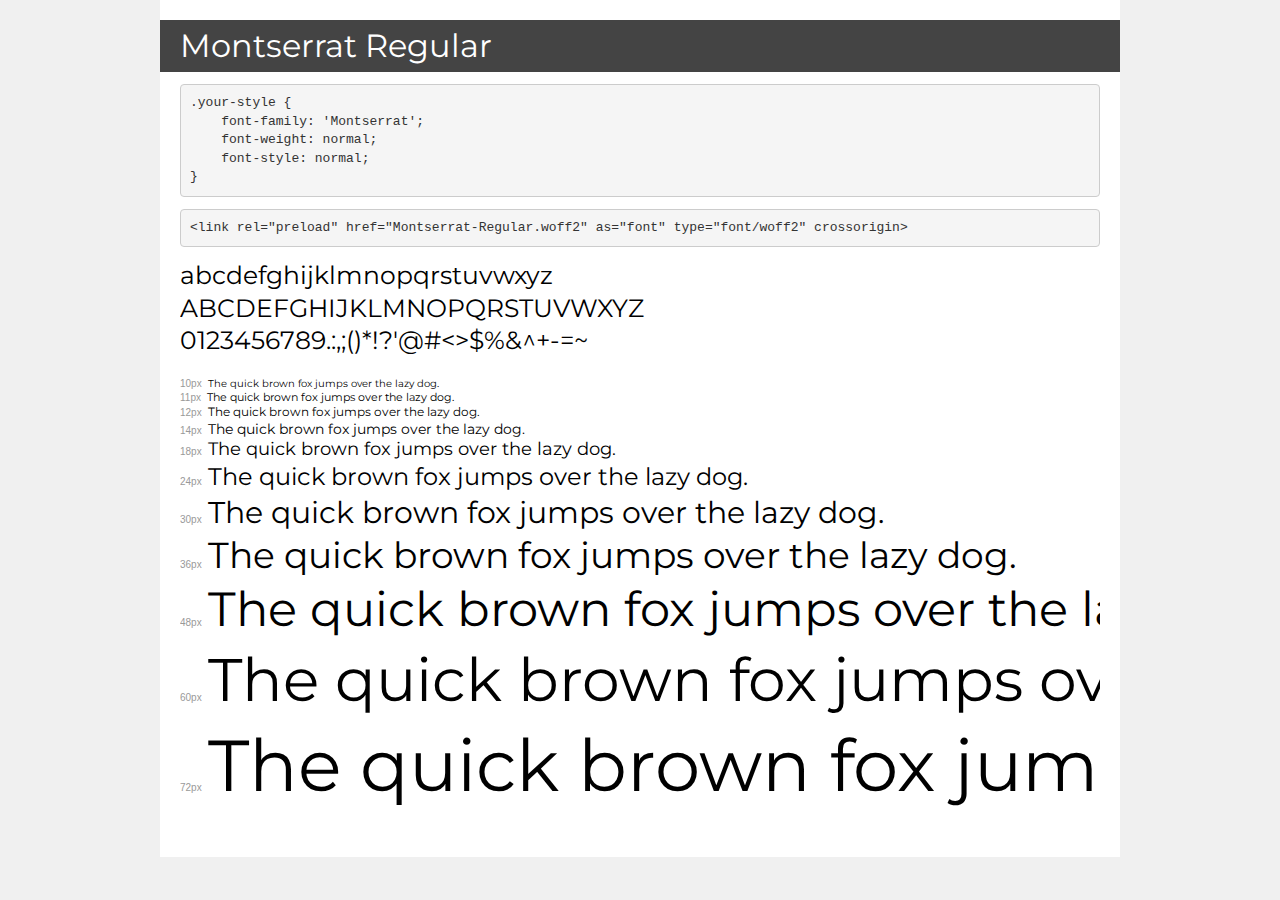
<file: fonts/m/demo.html>
<!DOCTYPE html>
<html lang="en">
<head>
    <meta charset="utf-8">
    <meta http-equiv="X-UA-Compatible" content="IE=edge">
    <meta name="viewport" content="width=device-width, initial-scale=1">
    <meta name="robots" content="noindex, noarchive">
    <meta name="format-detection" content="telephone=no">
    <title>Transfonter demo</title>
    <link href="stylesheet.css" rel="stylesheet">
    <style>
        /*
        http://meyerweb.com/eric/tools/css/reset/
        v2.0 | 20110126
        License: none (public domain)
        */
        html, body, div, span, applet, object, iframe,
        h1, h2, h3, h4, h5, h6, p, blockquote, pre,
        a, abbr, acronym, address, big, cite, code,
        del, dfn, em, img, ins, kbd, q, s, samp,
        small, strike, strong, sub, sup, tt, var,
        b, u, i, center,
        dl, dt, dd, ol, ul, li,
        fieldset, form, label, legend,
        table, caption, tbody, tfoot, thead, tr, th, td,
        article, aside, canvas, details, embed,
        figure, figcaption, footer, header, hgroup,
        menu, nav, output, ruby, section, summary,
        time, mark, audio, video {
            margin: 0;
            padding: 0;
            border: 0;
            font-size: 100%;
            font: inherit;
            vertical-align: baseline;
        }
        /* HTML5 display-role reset for older browsers */
        article, aside, details, figcaption, figure,
        footer, header, hgroup, menu, nav, section {
            display: block;
        }
        body {
            line-height: 1;
        }
        ol, ul {
            list-style: none;
        }
        blockquote, q {
            quotes: none;
        }
        blockquote:before, blockquote:after,
        q:before, q:after {
            content: '';
            content: none;
        }
        table {
            border-collapse: collapse;
            border-spacing: 0;
        }
        /* demo styles */
        body {
            background: #f0f0f0;
            color: #000;
        }
        .page {
            background: #fff;
            width: 920px;
            margin: 0 auto;
            padding: 20px 20px 0 20px;
            overflow: hidden;
        }
        .font-container {
            overflow-x: auto;
            overflow-y: hidden;
            margin-bottom: 40px;
            line-height: 1.3;
            white-space: nowrap;
            padding-bottom: 5px;
        }
        h1 {
            position: relative;
            background: #444;
            font-size: 32px;
            color: #fff;
            padding: 10px 20px;
            margin: 0 -20px 12px -20px;
        }
        .letters {
            font-size: 25px;
            margin-bottom: 20px;
        }
        .s10:before {
            content: '10px';
        }
        .s11:before {
            content: '11px';
        }
        .s12:before {
            content: '12px';
        }
        .s14:before {
            content: '14px';
        }
        .s18:before {
            content: '18px';
        }
        .s24:before {
            content: '24px';
        }
        .s30:before {
            content: '30px';
        }
        .s36:before {
            content: '36px';
        }
        .s48:before {
            content: '48px';
        }
        .s60:before {
            content: '60px';
        }
        .s72:before {
            content: '72px';
        }
        .s10:before, .s11:before, .s12:before, .s14:before,
        .s18:before, .s24:before, .s30:before, .s36:before,
        .s48:before, .s60:before, .s72:before {
            font-family: Arial, sans-serif;
            font-size: 10px;
            font-weight: normal;
            font-style: normal;
            color: #999;
            padding-right: 6px;
        }
        pre {
            display: block;
            padding: 9px;
            margin: 0 0 12px;
            font-family: Monaco, Menlo, Consolas, "Courier New", monospace;
            font-size: 13px;
            line-height: 1.428571429;
            color: #333;
            font-weight: normal;
            font-style: normal;
            background-color: #f5f5f5;
            border: 1px solid #ccc;
            overflow-x: auto;
            border-radius: 4px;
        }
        /* responsive */
        @media (max-width: 959px) {
            .page {
                width: auto;
                margin: 0;
            }
        }
    </style>
</head>
<body>
<div class="page">
    <div class="demo">
        <h1 style="font-family: 'Montserrat'; font-weight: normal; font-style: normal;">Montserrat Regular</h1>
        <pre title="Usage">.your-style {
    font-family: 'Montserrat';
    font-weight: normal;
    font-style: normal;
}</pre>
        <pre title="Preload (optional)">
&lt;link rel=&quot;preload&quot; href=&quot;Montserrat-Regular.woff2&quot; as=&quot;font&quot; type=&quot;font/woff2&quot; crossorigin&gt;</pre>
        <div class="font-container" style="font-family: 'Montserrat'; font-weight: normal; font-style: normal;">
            <p class="letters">
                abcdefghijklmnopqrstuvwxyz<br>
ABCDEFGHIJKLMNOPQRSTUVWXYZ<br>
                0123456789.:,;()*!?'@#&lt;&gt;$%&^+-=~
            </p>
            <p class="s10" style="font-size: 10px;">The quick brown fox jumps over the lazy dog.</p>
            <p class="s11" style="font-size: 11px;">The quick brown fox jumps over the lazy dog.</p>
            <p class="s12" style="font-size: 12px;">The quick brown fox jumps over the lazy dog.</p>
            <p class="s14" style="font-size: 14px;">The quick brown fox jumps over the lazy dog.</p>
            <p class="s18" style="font-size: 18px;">The quick brown fox jumps over the lazy dog.</p>
            <p class="s24" style="font-size: 24px;">The quick brown fox jumps over the lazy dog.</p>
            <p class="s30" style="font-size: 30px;">The quick brown fox jumps over the lazy dog.</p>
            <p class="s36" style="font-size: 36px;">The quick brown fox jumps over the lazy dog.</p>
            <p class="s48" style="font-size: 48px;">The quick brown fox jumps over the lazy dog.</p>
            <p class="s60" style="font-size: 60px;">The quick brown fox jumps over the lazy dog.</p>
            <p class="s72" style="font-size: 72px;">The quick brown fox jumps over the lazy dog.</p>
        </div>
    </div>

</div>
</body>
</html>
</file>
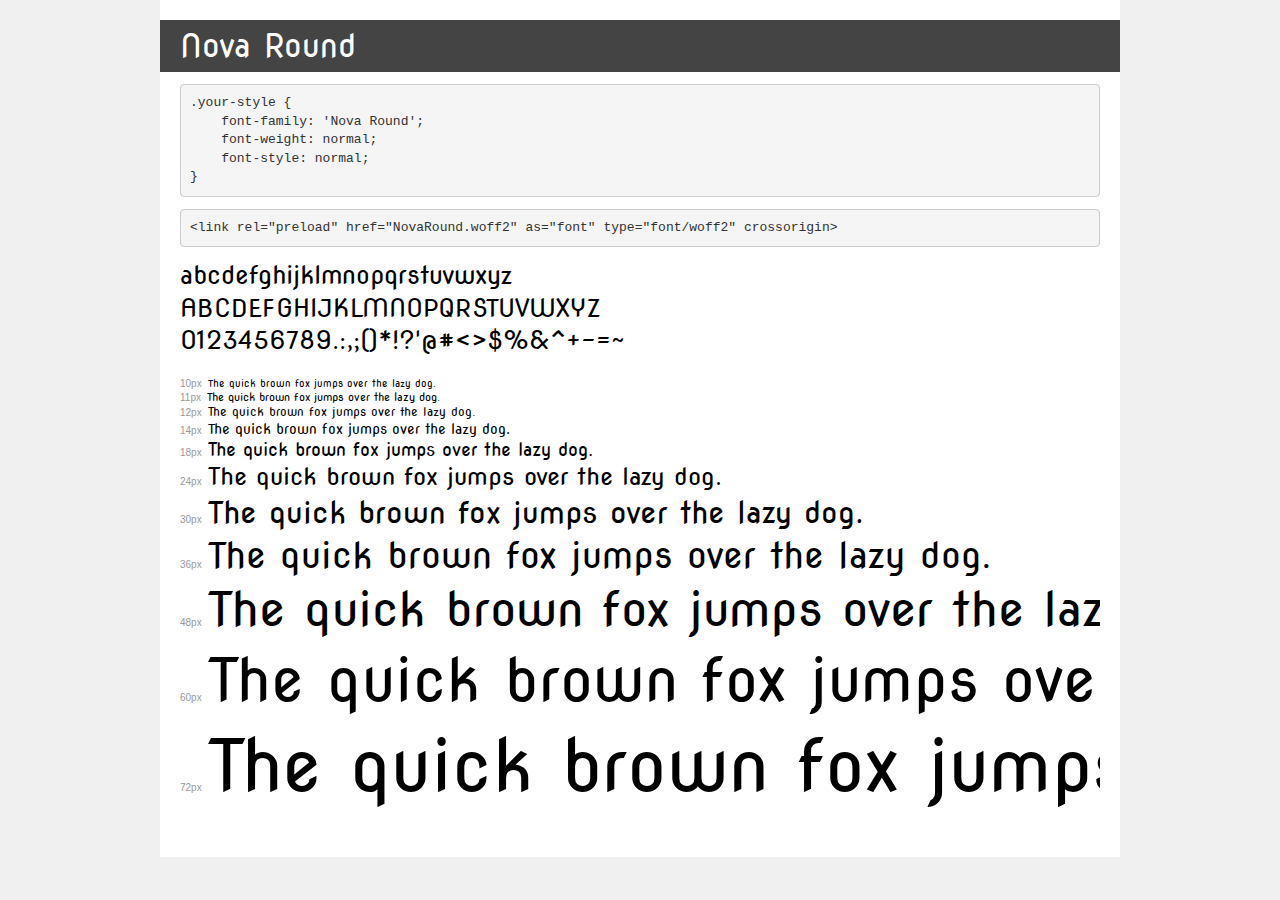
<file: fonts/nova/demo.html>
<!DOCTYPE html>
<html lang="en">
<head>
    <meta charset="utf-8">
    <meta http-equiv="X-UA-Compatible" content="IE=edge">
    <meta name="viewport" content="width=device-width, initial-scale=1">
    <meta name="robots" content="noindex, noarchive">
    <meta name="format-detection" content="telephone=no">
    <title>Transfonter demo</title>
    <link href="stylesheet.css" rel="stylesheet">
    <style>
        /*
        http://meyerweb.com/eric/tools/css/reset/
        v2.0 | 20110126
        License: none (public domain)
        */
        html, body, div, span, applet, object, iframe,
        h1, h2, h3, h4, h5, h6, p, blockquote, pre,
        a, abbr, acronym, address, big, cite, code,
        del, dfn, em, img, ins, kbd, q, s, samp,
        small, strike, strong, sub, sup, tt, var,
        b, u, i, center,
        dl, dt, dd, ol, ul, li,
        fieldset, form, label, legend,
        table, caption, tbody, tfoot, thead, tr, th, td,
        article, aside, canvas, details, embed,
        figure, figcaption, footer, header, hgroup,
        menu, nav, output, ruby, section, summary,
        time, mark, audio, video {
            margin: 0;
            padding: 0;
            border: 0;
            font-size: 100%;
            font: inherit;
            vertical-align: baseline;
        }
        /* HTML5 display-role reset for older browsers */
        article, aside, details, figcaption, figure,
        footer, header, hgroup, menu, nav, section {
            display: block;
        }
        body {
            line-height: 1;
        }
        ol, ul {
            list-style: none;
        }
        blockquote, q {
            quotes: none;
        }
        blockquote:before, blockquote:after,
        q:before, q:after {
            content: '';
            content: none;
        }
        table {
            border-collapse: collapse;
            border-spacing: 0;
        }
        /* demo styles */
        body {
            background: #f0f0f0;
            color: #000;
        }
        .page {
            background: #fff;
            width: 920px;
            margin: 0 auto;
            padding: 20px 20px 0 20px;
            overflow: hidden;
        }
        .font-container {
            overflow-x: auto;
            overflow-y: hidden;
            margin-bottom: 40px;
            line-height: 1.3;
            white-space: nowrap;
            padding-bottom: 5px;
        }
        h1 {
            position: relative;
            background: #444;
            font-size: 32px;
            color: #fff;
            padding: 10px 20px;
            margin: 0 -20px 12px -20px;
        }
        .letters {
            font-size: 25px;
            margin-bottom: 20px;
        }
        .s10:before {
            content: '10px';
        }
        .s11:before {
            content: '11px';
        }
        .s12:before {
            content: '12px';
        }
        .s14:before {
            content: '14px';
        }
        .s18:before {
            content: '18px';
        }
        .s24:before {
            content: '24px';
        }
        .s30:before {
            content: '30px';
        }
        .s36:before {
            content: '36px';
        }
        .s48:before {
            content: '48px';
        }
        .s60:before {
            content: '60px';
        }
        .s72:before {
            content: '72px';
        }
        .s10:before, .s11:before, .s12:before, .s14:before,
        .s18:before, .s24:before, .s30:before, .s36:before,
        .s48:before, .s60:before, .s72:before {
            font-family: Arial, sans-serif;
            font-size: 10px;
            font-weight: normal;
            font-style: normal;
            color: #999;
            padding-right: 6px;
        }
        pre {
            display: block;
            padding: 9px;
            margin: 0 0 12px;
            font-family: Monaco, Menlo, Consolas, "Courier New", monospace;
            font-size: 13px;
            line-height: 1.428571429;
            color: #333;
            font-weight: normal;
            font-style: normal;
            background-color: #f5f5f5;
            border: 1px solid #ccc;
            overflow-x: auto;
            border-radius: 4px;
        }
        /* responsive */
        @media (max-width: 959px) {
            .page {
                width: auto;
                margin: 0;
            }
        }
    </style>
</head>
<body>
<div class="page">
    <div class="demo">
        <h1 style="font-family: 'Nova Round'; font-weight: normal; font-style: normal;">Nova Round</h1>
        <pre title="Usage">.your-style {
    font-family: 'Nova Round';
    font-weight: normal;
    font-style: normal;
}</pre>
        <pre title="Preload (optional)">
&lt;link rel=&quot;preload&quot; href=&quot;NovaRound.woff2&quot; as=&quot;font&quot; type=&quot;font/woff2&quot; crossorigin&gt;</pre>
        <div class="font-container" style="font-family: 'Nova Round'; font-weight: normal; font-style: normal;">
            <p class="letters">
                abcdefghijklmnopqrstuvwxyz<br>
ABCDEFGHIJKLMNOPQRSTUVWXYZ<br>
                0123456789.:,;()*!?'@#&lt;&gt;$%&^+-=~
            </p>
            <p class="s10" style="font-size: 10px;">The quick brown fox jumps over the lazy dog.</p>
            <p class="s11" style="font-size: 11px;">The quick brown fox jumps over the lazy dog.</p>
            <p class="s12" style="font-size: 12px;">The quick brown fox jumps over the lazy dog.</p>
            <p class="s14" style="font-size: 14px;">The quick brown fox jumps over the lazy dog.</p>
            <p class="s18" style="font-size: 18px;">The quick brown fox jumps over the lazy dog.</p>
            <p class="s24" style="font-size: 24px;">The quick brown fox jumps over the lazy dog.</p>
            <p class="s30" style="font-size: 30px;">The quick brown fox jumps over the lazy dog.</p>
            <p class="s36" style="font-size: 36px;">The quick brown fox jumps over the lazy dog.</p>
            <p class="s48" style="font-size: 48px;">The quick brown fox jumps over the lazy dog.</p>
            <p class="s60" style="font-size: 60px;">The quick brown fox jumps over the lazy dog.</p>
            <p class="s72" style="font-size: 72px;">The quick brown fox jumps over the lazy dog.</p>
        </div>
    </div>

</div>
</body>
</html>
</file>
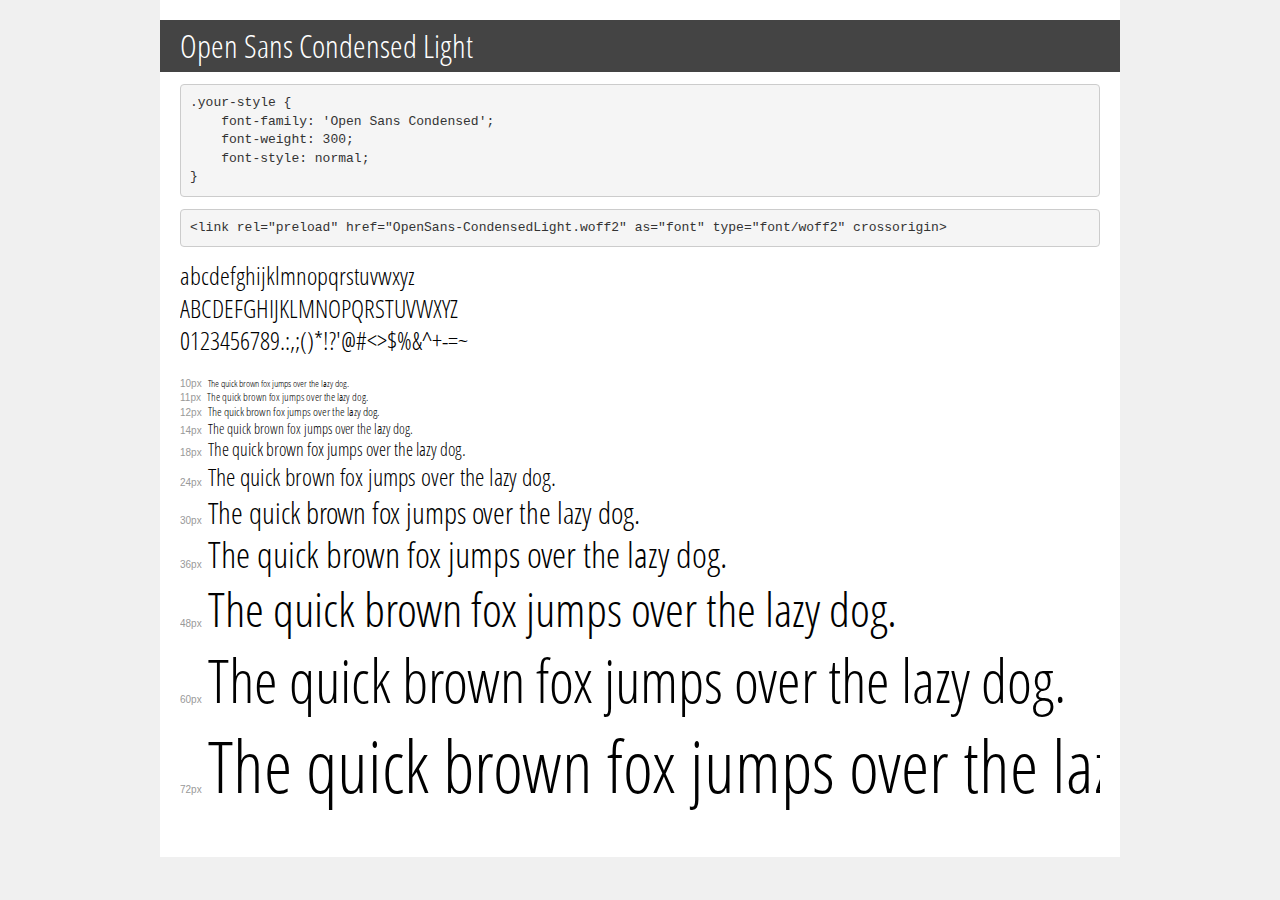
<file: fonts/sans/demo.html>
<!DOCTYPE html>
<html lang="en">
<head>
    <meta charset="utf-8">
    <meta http-equiv="X-UA-Compatible" content="IE=edge">
    <meta name="viewport" content="width=device-width, initial-scale=1">
    <meta name="robots" content="noindex, noarchive">
    <meta name="format-detection" content="telephone=no">
    <title>Transfonter demo</title>
    <link href="stylesheet.css" rel="stylesheet">
    <style>
        /*
        http://meyerweb.com/eric/tools/css/reset/
        v2.0 | 20110126
        License: none (public domain)
        */
        html, body, div, span, applet, object, iframe,
        h1, h2, h3, h4, h5, h6, p, blockquote, pre,
        a, abbr, acronym, address, big, cite, code,
        del, dfn, em, img, ins, kbd, q, s, samp,
        small, strike, strong, sub, sup, tt, var,
        b, u, i, center,
        dl, dt, dd, ol, ul, li,
        fieldset, form, label, legend,
        table, caption, tbody, tfoot, thead, tr, th, td,
        article, aside, canvas, details, embed,
        figure, figcaption, footer, header, hgroup,
        menu, nav, output, ruby, section, summary,
        time, mark, audio, video {
            margin: 0;
            padding: 0;
            border: 0;
            font-size: 100%;
            font: inherit;
            vertical-align: baseline;
        }
        /* HTML5 display-role reset for older browsers */
        article, aside, details, figcaption, figure,
        footer, header, hgroup, menu, nav, section {
            display: block;
        }
        body {
            line-height: 1;
        }
        ol, ul {
            list-style: none;
        }
        blockquote, q {
            quotes: none;
        }
        blockquote:before, blockquote:after,
        q:before, q:after {
            content: '';
            content: none;
        }
        table {
            border-collapse: collapse;
            border-spacing: 0;
        }
        /* demo styles */
        body {
            background: #f0f0f0;
            color: #000;
        }
        .page {
            background: #fff;
            width: 920px;
            margin: 0 auto;
            padding: 20px 20px 0 20px;
            overflow: hidden;
        }
        .font-container {
            overflow-x: auto;
            overflow-y: hidden;
            margin-bottom: 40px;
            line-height: 1.3;
            white-space: nowrap;
            padding-bottom: 5px;
        }
        h1 {
            position: relative;
            background: #444;
            font-size: 32px;
            color: #fff;
            padding: 10px 20px;
            margin: 0 -20px 12px -20px;
        }
        .letters {
            font-size: 25px;
            margin-bottom: 20px;
        }
        .s10:before {
            content: '10px';
        }
        .s11:before {
            content: '11px';
        }
        .s12:before {
            content: '12px';
        }
        .s14:before {
            content: '14px';
        }
        .s18:before {
            content: '18px';
        }
        .s24:before {
            content: '24px';
        }
        .s30:before {
            content: '30px';
        }
        .s36:before {
            content: '36px';
        }
        .s48:before {
            content: '48px';
        }
        .s60:before {
            content: '60px';
        }
        .s72:before {
            content: '72px';
        }
        .s10:before, .s11:before, .s12:before, .s14:before,
        .s18:before, .s24:before, .s30:before, .s36:before,
        .s48:before, .s60:before, .s72:before {
            font-family: Arial, sans-serif;
            font-size: 10px;
            font-weight: normal;
            font-style: normal;
            color: #999;
            padding-right: 6px;
        }
        pre {
            display: block;
            padding: 9px;
            margin: 0 0 12px;
            font-family: Monaco, Menlo, Consolas, "Courier New", monospace;
            font-size: 13px;
            line-height: 1.428571429;
            color: #333;
            font-weight: normal;
            font-style: normal;
            background-color: #f5f5f5;
            border: 1px solid #ccc;
            overflow-x: auto;
            border-radius: 4px;
        }
        /* responsive */
        @media (max-width: 959px) {
            .page {
                width: auto;
                margin: 0;
            }
        }
    </style>
</head>
<body>
<div class="page">
    <div class="demo">
        <h1 style="font-family: 'Open Sans Condensed'; font-weight: 300; font-style: normal;">Open Sans Condensed Light</h1>
        <pre title="Usage">.your-style {
    font-family: 'Open Sans Condensed';
    font-weight: 300;
    font-style: normal;
}</pre>
        <pre title="Preload (optional)">
&lt;link rel=&quot;preload&quot; href=&quot;OpenSans-CondensedLight.woff2&quot; as=&quot;font&quot; type=&quot;font/woff2&quot; crossorigin&gt;</pre>
        <div class="font-container" style="font-family: 'Open Sans Condensed'; font-weight: 300; font-style: normal;">
            <p class="letters">
                abcdefghijklmnopqrstuvwxyz<br>
ABCDEFGHIJKLMNOPQRSTUVWXYZ<br>
                0123456789.:,;()*!?'@#&lt;&gt;$%&^+-=~
            </p>
            <p class="s10" style="font-size: 10px;">The quick brown fox jumps over the lazy dog.</p>
            <p class="s11" style="font-size: 11px;">The quick brown fox jumps over the lazy dog.</p>
            <p class="s12" style="font-size: 12px;">The quick brown fox jumps over the lazy dog.</p>
            <p class="s14" style="font-size: 14px;">The quick brown fox jumps over the lazy dog.</p>
            <p class="s18" style="font-size: 18px;">The quick brown fox jumps over the lazy dog.</p>
            <p class="s24" style="font-size: 24px;">The quick brown fox jumps over the lazy dog.</p>
            <p class="s30" style="font-size: 30px;">The quick brown fox jumps over the lazy dog.</p>
            <p class="s36" style="font-size: 36px;">The quick brown fox jumps over the lazy dog.</p>
            <p class="s48" style="font-size: 48px;">The quick brown fox jumps over the lazy dog.</p>
            <p class="s60" style="font-size: 60px;">The quick brown fox jumps over the lazy dog.</p>
            <p class="s72" style="font-size: 72px;">The quick brown fox jumps over the lazy dog.</p>
        </div>
    </div>

</div>
</body>
</html>
</file>
<file: css/style.css>
@font-face {
    font-family: 'Nova Round';
    src: url('../fonts/nova/NovaRound.woff2') format('woff2'),
        url('../fonts/nova/NovaRound.woff') format('woff');
    font-weight: normal;
    font-style: normal;
    font-display: swap;
}

@font-face {
    font-family: 'Open Sans Condensed';
    src: url('../fonts/sans/OpenSans-CondensedLight.woff2') format('woff2'),
        url('../fonts/sans/OpenSans-CondensedLight.woff') format('woff');
    font-weight: 300;
    font-style: normal;
    font-display: swap;
}

@font-face {
    font-family: 'Montserrat';
    src: url('../fonts/m/Montserrat-Regular.woff2') format('woff2'),
        url('../fonts/m/Montserrat-Regular.woff') format('woff');
    font-weight: normal;
    font-style: normal;
    font-display: swap;
}


*{
    margin: 0%;
    padding: 0%;
    box-sizing: border-box;
}

header{
    background-image: url(../images/headerbg.jpg);
    position: relative;
    background-repeat: no-repeat;
    background-size: cover;
    background-position: center;
}
.fix::after{
    content: "";
    display: block;
    clear: both;
}

.logo{
    display: inline-block;
    text-decoration: none;
    width: 57%;
    vertical-align: middle;
}

nav{
    display: inline-block;
    font-family: 'Nova Round';
    width: 42.6%;
    vertical-align: sub;
}
.container{
    width: 1080px;
    margin: 0 auto;
}

nav ul li {
    list-style: none;
    display: inline-block;
}

nav ul li a {
    text-decoration: none;
    color: #ffffff;
    font-size: 16px;
}
.active {
    color: #01f704;
}
nav ul li+li::before{
    content: "~";
    padding: 0px 14px;
    color: #ffffff;
}

hr{
    background-color: #718859;
}
.header-center{
    text-align: center;
}
.head-center, h1{
    margin-top: 140px;
    font-size: 74px;
    line-height: 84px;
    font-family: 'Open Sans Condensed';
}

.head-center, h2{
    padding-top: 45px;
    font-size: 50px;
    line-height: 84px;
    font-family: 'Open Sans Condensed';
}

.header-center a{
    display: inline-block;
    border: 2px solid white;
    border-radius: 60px;
    margin: 50px 0px 153px 25px;
    padding: 20px 43px;
    text-decoration: none;
    color: black;
    background-color: white;
}

.header-center a:hover{
background-color: #00ff00;
border: #00ff00;
}
.header-bottom img{
    width: 100%;
    height: 380px;
}

.header-bottom{
    position: relative;
    padding-bottom: 1px;
}

.container-update{
width: 1080px;
margin: 0 auto;
}
#main-para{
    position: absolute;
    top: 50%;
    padding: 10px 1px 10px 0px;
    left: 50%;
    transform: translate(-50%, -50%);
}
.header-bottom-content{
    float: left;
    width: 33%;
    color: white;
    text-align: center;
    word-spacing: 1px;
    letter-spacing: 1px;
    padding: 10px;
    
}
.hbc1{
    transform: translateX(-1px);
    }
.hbc2{
    transform: translateX(22px);
    }
.hbc3{
transform: translateX(56px);
}
.header-bottom-content span{
padding-left: 17px;
color: #00ff00;
}
.header-bottom-content h3{
    font-family: 'Nova Round';
    font-size: 32px;
    line-height: 84px;
    text-align: left;
}
.header-bottom-content p{
    padding: 38px 30px 0px 0px;
    font-family: 'Montserrat';
    font-size: 17px;
    line-height: 27px;
    text-align: justify;
    word-spacing: -5px;
}
.center{
    background-image: url("../images/centerbg1.jpg");
    background-size: cover;
    background-position: center;
    background-repeat: no-repeat;
    padding-bottom: 130px;
}
.center-content{
    float: left;
    width: 28%;
     margin: 62px 0px 133px 0px; 
    position: relative;
}

.center-content::before{
    content: url(../images/edge.png);
    position: absolute;
    top: 0;
    left: 50%;
    transform: translate(-50%, -50%);
}

.center .container h4{
    text-align: center;
    padding-top: 98px;
    font-family: 'Open Sans Condensed';
    font-size: 70px;
    line-height: 84px;
}

.center .container .p{
    text-align: center;
    font-family: 'Open Sans Condensed';
    font-size: 50px;
    line-height: 84px;
    padding-bottom: 60px;
}

.center .container .center-content{
    border: 2px solid #2aff00;
    margin: 0px 30px;
}

.center-content .center-img{
    max-width: 100%;
}

#center-content-final{
    margin-right: 0%;
}

.container .center-content h5{
    padding: 45px 0 40px 0;
    text-align: center;
    font-family: 'Nova Round';
    font-size: 32px;
    line-height: 84px;
}
.container .center-content p{
    font-family: 'Montserrat';
    font-size: 16px;
    line-height: 27px;
    padding: 32px 30px 46px 17px;
    color: #676767;
    text-align: center;
    }

.center-middle-1{
   /*float: left;
   width: 32%;*/
   display: flex;
   padding: 72px 0 54px;
}

.center-middle-2{
    /*float: left;
    width: 32%;*/
    display: flex;
    padding: 72px 0 54px;
 }

.center-middle-content{
    border-right: 2px solid #e5e5e5;
}
.center-middle-content h6{
    padding: 30px 0 20px 0;
    font-size: 30px;
    line-height: auto;
    font-family: 'Nova Round';
}
.center-middle-content p{
    padding: 0px 24px 0px 34px;
    font-family: 'Montserrat';
    font-size: 17px;
    line-height: 27px;
   
}
 .center-middle-1 .center-middle-content{
    padding: 66px 0 73px 0;
    text-align: center;
 }

 .center-middle-content:last-child{
    border-right: 0;
 }

 .center-middle-bottom{
    background-image: url(../images/middle-bottombg.jpg);
    background-size: cover;
    background-repeat: no-repeat;
    background-position: center;
    padding: 115px 0px 170px 0px;
 }

 .center-middle-container{
    display: flex;
 }

 .center-middle-bottom .container h2 {
    font-family: 'Nova Round';
    font-size: 32px;
    line-height: 84px;
    padding-bottom: 53px;
    color: #ffffff;
 }
 /*.center-middle-container{
    padding: 0px 54px 0px 64px;
 }*/

 .middle-bottom-content p{
    font-family: 'Montserrat';
    font-size: 25px;
    line-height: 35px;
    color: #ebefee;
    padding: 30px 30px 30px 0;
 }
 .middle-bottom-content:last-child p{
    padding: 30px 0px 3px 0px;
 }
 .middle-bottom-content a{
    padding: 14px 19px 14px 25px;
    color: #c3c3c3;
    background-color: #000000;
    border: 2px solid #000000;
    border-radius: 60px;
    text-decoration: none;
    font-family: 'Nova Round';
    font-size: 15px;
    margin-top: 21px;
    display: inline-block;
 }

 .center-footer{
    display: flex;
    position: relative;
    justify-content: space-between;
   
 }

 .one img, .two img, .three img, .four img, .five img{
    /* width: 225.3px; */
    width: 100% !important;
    min-height: 225px;
 }

 #insta{
    width: auto !important;
    min-height: auto;
 }

 .one, .two, .three, .four, .five{
    position: relative;
 }

 #over5{
    max-height: 225px;
 }
 .image-overlay{
    position: absolute;
    top: 0;
    left: 0;
    right: 0;
    bottom: 0;
    width: 100%;
    height: 100%;
    text-align: center;
    display: none;
 }

 .insta{
    position: absolute;
    top: 50%;
    left: 50%;
    transform: translate(-50%, -50%);
}

.insta p{
    font-family: 'Nova Round';
    font-size: 12px;
}

.center-footer-content:hover .image-overlay{
    display: block;
}
footer{
    background-image: url(../images/footerbg.jpg);
    background-size: cover;
    background-repeat: no-repeat;
    background-position: center;
}
footer h3{
    padding-top: 85px;
   color: #00ffff;
   font-size: 28.89px;
   font-family: 'Nova Round';
   text-align: center;
}
footer h4{
    padding-bottom: 42px;
    color: #ffffff;
    font-size: 22px;
    font-family: 'Nova Round';
    text-align: center;
}

.container form{
    padding-bottom: 80px;
}

input{
    padding: 15px 170px 15px 10px;
    margin-right: 23px;
}

button{
    padding: 15px 25px;
    background-color: #00ff00;
    font-size: 16px;
    font-family: 'Nova Round';
}

footer hr{
    color: #343434;
    margin-bottom: 61px;
}

#label{
    font-size: 12px;
    font-family: 'Nova Round';
    padding-bottom: 50px;
    color: #ffffff;
}

#label a{
    color: #00dfdf;
    font-size: 12px;
}

/*garelly*/

.garelly-container{
    width: 980px;
    margin: 0 auto;
}

.header-center-garelly h2{
    padding-bottom: 96px;
}
.galley-content h3{
    padding: 72px 0 32px 0;
    font-family: 'Open Sans Condensed';
    font-size: 58px;
    line-height: 84px;
}

.galley-content p{
    padding-bottom: 92px;
    font-size: 14px;
    line-height: 27px;
    font-family: 'Montserrat';
}
.content-1{
    display: flex;
    justify-content: space-between;
    padding-bottom: 42px;
}

.garelly-bottom{
    padding-bottom: 96px;
}

/*Classes*/

.container-classes{
    width: 980px;
    margin: 0 auto;
}

.container-classes h3{
    font-family: 'Open Sans Condensed';
    font-size: 54px;
    line-height: 84px;
    color: #464646;
    padding-top: 82px;
}

.class-flex{
    display: flex;
    border: 2px solid #b9b9b9;
    margin: 60px 0px 84px 0px;
}

.table{
    border-right: 2px solid #b9b9b9;
    padding: 58px 64px 70px 45px; 
    width: 69%;
}

.table h4{
    padding-bottom: 34px;
    font-size: 26px;
    font-family: 'Montserrat';
}
.table p{
    font-size: 14px;
    line-height: 27px;
    font-family: 'Montserrat';
}


.time p{
padding: 63px 77px 0px 43px;
font-size: 18px;
font-family: 'Montserrat';
}

/*Blog*/

.blog-container{
    width: 1089px;
    margin: 0 auto;
}
.blog-imagebg{
    padding-top: 58px;
    padding-bottom: 95px;
}
.blog-imagebg{
    background-image: none;
    color: #000000;
}
.blog-container h3{
    font-size: 32px;
    line-height: 84px;
    font-family: 'Nova Round';
    padding-top: 93px;
}
.blog-bottom-content h4{
    font-size: 25.34px;
    line-height: 37px;
    font-family: 'Montserrat';
    padding-top: 31px;
}

.blog-bottom-content p{
    font-size: 17px;
    line-height: 27px;
    font-family: 'Montserrat';
    color: #545454;
}

/*Contact*/
.contact-container{
    width: 960px;
    margin: 0 auto;
    display: flex;
}
.convert-flex{
    display: flex;
    justify-content: space-between;
}

.contact-left h3{
    padding: 72px 0px 53px 0px;
    font-family: 'Open Sans Condensed';
    font-size: 58px;
    line-height: 84px;
    color: #464646;
}
.contact-left .p0 {
    font-size: 16px;
    line-height: 28px;
    font-family: 'Montserrat';
    color: #a3a3a3;
    padding-bottom: 50px;
}

.convert-flex form{
    padding-bottom: 50px;
}

.convert-flex form input{
    padding: 21px 300px 19px 20px;
}

#message{
    padding: 24px 300px 161px 20px;
    resize: none;
}

.contact-right{
    padding-left: 42px;
}

.p1{
    font-size: 18px;
    line-height: 42px;
    font-family: 'Montserrat';
    color: #000000;
    padding-bottom: 53px;
}

.p2{
    font-size: 30px;
    line-height: 77px;
    font-family: 'Montserrat';
    padding: 0px 25px 0px 0px;
}
.p3{
    font-size: 30px;
    line-height: 77px;
    font-family: 'Montserrat';
    padding: 0px 25px -2px 0px;
}
.p4{
    font-size: 30px;
    line-height: 77px;
    font-family: 'Montserrat';
    padding: 0px 25px 57px 0px;
}

.p2 img{
    
    padding-right: 25px;
    vertical-align: middle;
}
.p3 img{
   
    padding-right: 25px;
    vertical-align: middle;
}
.p4 img{
    
    padding-right: 25px;
    vertical-align: middle;
}

#contact-last{
    background-color: #233359;
    font-family: 'Montserrat';
    font-weight: bold;
    color: #ffffff;
}
/*.one img, .two img, .three img, .four img, .five img{
    width: 100% !important;
}
.one, .two, .three, .four, .five{
    width: 222px;
}*/
</file>
<file: css/resposive.css>
/*Laptop*/

@media screen and (max-width: 1199px) {
    .container{
        width: 980px;
    }

    .logo {
        width: 49%;
        padding-left: 43px;
    }
    nav {
        width: 45.6%;
        padding: 35px 0px 31px 0px;
    }
    .header-bottom-content h3 {
        line-height: 56px;
        text-align: left;
    }
    .hbc1 {
        transform: translateX(24px);
    }
    .hbc2 {
        transform: translateX(18px);
    }
    .hbc3 {
        transform: translateX(14px);
    }
    .center-content {
        float: left;
        width: 27%;
        position: relative;
    }
    .center-content .edge {
        left: 162px;
    }
    .center-middle-bottom {
        padding: 69px 0px 90px 0px;
    }
    .center-middle-container {
        padding: 0px 42px;
    }
    .center-middle-bottom .container h2 {
        padding-left: 42px;
    }
    .middle-bottom-content img{
        max-width: 100%;
        height: 227px;
    }
    /* .one img, .two img, .three img, .four img, .five img {
        width: 196.3px;
        min-height: 225px;
    } */
    .one img, .two img, .three img, .four img, .five img {
        /* max-width: 100%; */
        /* width: 300px; */
        width: 100% !important;
    }
    input {
        padding: 15px 143px 15px 10px;
        margin: 0px 0px 0px 26px;
    }
    button {
        padding: 15px 21px;
        margin-left: 19px;
    }
    /* classes */

    .class-flex {
        margin: 53px 81px 84px 64px;
    }
    .table {
        padding: 22px 18px 33px 28px;
        width: 62%;
    }
    .time p {
        padding: 63px 1px 0px 17px;
        font-size: 18px;
    }
    .container-classes h3 {
        padding-top: 48px;
        padding-left: 62px;
    }
    /* Blog */
    .blog-container {
        width: 980px;
        margin: 0 auto;
    }
    .blog-content-1 .center-middle-container {
        padding: 0px 19px 0px 40px;
    }
    .blog-container h3 {
        padding-left: 42px;
    }
    /* Garelly */
    .galley-content h3 {
        padding: 72px 0 32px 30px;
    }
    .content-1 {
        padding: 10px 19px;
    }
    .galley-content p {
        padding-left: 30px;
    }
    /* Contact */
    .contact-left h3 {
        padding: 56px 0px 43px 15px;
    }
    .contact-left .p0 {
        padding-bottom: 50px;
        padding-left: 15px;
        padding-right: 15px;
    }
    input {
        padding: 15px 143px 15px 10px;
        margin: 0px 0px 0px 8px;
    }
    #message {
        padding: 24px 300px 161px 20px;
        resize: none;
        margin-left: 9px;
    }
    button {
        margin-left: 9px;
    }
    .contact-right {
        padding-left: 30px;
        padding-right: 5px;
    }
    .p1 {
        padding-bottom: 41px;
    }
}

/*Tablet*/

@media screen and (max-width: 979px) {
    .container{
        width: 750px;
    }
    .logo {
        width: 24.8%;
        padding-left: 8px;
    }

    nav {
        width: 74.6%;
        padding: 36px 0px;
    }

    #main-para {
        padding: 21px 60px 31px 0px;
    }
    .center-content {
        width: 25%;
    }
    .container .center-content h5 {
        padding: 25px 0 25px 0;
        text-align: center;
        font-size: 18px;
        line-height: 0px;
    }
    .center-content .edge {
        top: 32px;
        left: 127px;
    }
    .container .center-content p {
        font-size: 15px;
        line-height: 28px;
        padding: 20px 17px 22px 13px;
    }
    .center .container h4 {
        padding-top: 74px;
    }
    .center {
        padding-bottom: 57px;
    }
    .center-middle-content h6 {
        font-size: 25px;
    }
    .center-middle-container {
        flex-wrap: wrap;
    }
    .container {
        text-align: center;
    }
    .middle-bottom-content img{
        width: 59%;
    }
    .middle-bottom-content p {
        padding: 30px 58px 30px 80px;
    }
    .middle-bottom-content a {
        margin-bottom: 50px;
    }
    #middle-bottom-content img{
        width: 59%;
    }
    #middle-bottom-content p{
        padding: 30px 58px 30px 80px;
    }
    #middle-bottom-content a{
        margin-bottom: 50px;
    }
    .middle-bottom-content:last-child p {
        padding: 0;
    }
    .center-middle-bottom {
        padding: 0px 0px 0px 0px;
    }
    .center-footer {
        flex-wrap: wrap;
        justify-content: space-evenly;
    }
    .one, .two, .three, .four, .five {
        padding: 32px 21px 26px 10px;
    }
    .container form {
        padding-bottom: 44px;
    }
    input {
        padding: 10px 38px 10px 6px;
        margin-right: 24px;
    }

    button {
        padding: 11px 13px;
        font-size: 13px;
        margin-top: 24px;
    }
    /* Classes */
    .container-classes {
        width: 768px;
    }
    /* Blog */
    .blog-container {
        /* width: 734px; */
        width: 768px;
    }
    .blog-container h3 {
        font-size: 30px;
        line-height: 68px;
        padding-top: 31px;
        padding-bottom: 21px;
        text-align: center;
    }
    .blog-bottom-content h4 {
        padding-right: 32px;
    }
    .blog-bottom-content p {
        padding: 30px 58px 30px 16px;
    }
    .blog-bottom-content img {
        width: 100%;
        height: 100%;
    }
    /* Garelly */
    .garelly-container {
        width: 768px;
    }
    .content-1 .content-1-img img {
        width: 100%;
        padding: 10px 10px 30px 10px;
    }
    .galley-content h3 {
        padding: 39px 0 32px 30px;
    }
    .galley-content p {
        padding-bottom: 23px;
    }
    /* Contact */
    .contact-container {
        width: 750px;
    }
    .convert-flex {
        display: block;
    }
    input {
        margin-left: 17px;
    }

    #message {
        margin-left: 17px;
        margin-top: 1px;
    }
    button {
        margin-top: 4px;
        margin-left: 17px;
    }
}

/*Mobile*/

@media screen and (max-width: 767px){
    .container{
        width: 96%;
    }
    .logo {
        width: 71.8%;
        padding-left: 23px;
        padding-top: 28px;
    }
    nav {
        width: 90.6%;
        padding-top: 6px;
        padding-bottom: 21px;
    }
    nav ul li+li::before{
        content: "";
        padding: 0px 0px;
        color: #ffffff;
    }
    nav ul li {
        padding-bottom: 4px;
    }
    head-center, h1 {
        margin-top: 45px;
        font-size: 51px;
        line-height: 64px;
    }
    head-center, h2 {
        padding-top: 16px;
        font-size: 36px;
        line-height: 62px;
    }
    .header-center a {
        margin: 20px 0px 11px 25px;
        padding: 15px 23px;
    }
    .header-bottom img {
        display: none;
    }
    #main-para {
        padding: 17px 10px 21px 25px;
    }
    #main-para {
         position: unset;
         transform: translate(0%, 0%);
    }
    .header-bottom-content {
        width: unset;
        color: white;
        text-align: center;
        word-spacing: 0px;
        letter-spacing: 0px;
        padding: 0;
        float: none;
    }
    .hbc1 {
        transform: translateX(0px);
    }
    .hbc2 {
        transform: translateX(0px);
    }
    .hbc3 {
        transform: translateX(0px);
    }
    .header-bottom-content h3 {
        font-size: 28px;
        line-height: 37px;
        text-align: center;
        padding-top: 35px;
    }
    .header-bottom {
        padding-bottom: 19px;
    }
    .center .container h4 {
        padding-top: 33px;
    }
    .center .container h4 {
        font-size: 41px;
        line-height: 55px;
    }
    .center .container .p {
        font-size: 30px;
        line-height: 46px;
        padding-bottom: 49px;
    }
    .center-content {
        width: 82%;
    }
    .center-content {
        float: none;
    }
    .container .center-content h5 {
        padding: 31px 0 25px 0;
        font-size: 18px;
        line-height: 0px;
    }
    /* .center-content .edge {
        transform: translate(-19px, -50px);
    } */
    .center .container .center-content {
        margin: 0px 30px 58px 30px;
    }
    .center {
        padding-bottom: 1px;
    }
    .center-middle-1 {
        padding: 4px 0 15px;
        flex-wrap: wrap;
    }
    .center-middle-container {
        padding: 0px 0px;
    }
    .center-middle-bottom .container h2 {
        padding-left: 10px;
    }
    .center-middle-bottom .container h2 {
        font-size: 22px;
        line-height: 37px;
        padding-bottom: 33px;
    }
    .middle-bottom-content p {
        font-size: 19px;
        line-height: 25px;
    }
    .middle-bottom-content p {
        padding: 22px 21px 22px 21px;
    }
    .middle-bottom-content a {
        font-size: 14px;
    }
    .middle-bottom-content a {
        margin-bottom: 42px;
    }
    .middle-bottom-content img {
        width: 74%;
    }
    .one, .two, .three, .four, .five {
        padding: 32px 10px 26px 10px;
    }
    .one img, .two img, .three img, .four img, .five img {
        width: 264.3px;
    }
    .center-middle-1 .center-middle-content {
        padding: 56px 0 22px 0;
    }
    .container .hr hr{
        display: none;
    }
    footer h3 {
        padding-top: 48px;
        font-size: 18.89px;
        padding-bottom: 20px;
    }
    footer h4 {
        padding-bottom: 19px;
        font-size: 14px;
    }
    input {
        padding: 10px 38px 10px 6px;
        margin-right: 0px;
        margin-top: 21px;
    }
    button {
        padding: 10px 7px;
        font-size: 11px;
        margin-top: 24px;
        margin-left: 25px;
    }
    footer hr {
        margin-bottom: 40px;
    }
    nav {
        width: 90.6%;
        padding-top: 12px;
    }
    #label {
        font-size: 12px;
        font-family: 'Nova Round';
        color: #ffffff;
        padding-top: 11px;
    }
    /* Classes */
    .container-classes {
        width: 361px;
        margin: 0 auto;
    }
    .container-classes h3 {
        font-size: 20px;
        line-height: 10px;
        padding-top: 26px;
        text-align: center;
    }
    .class-flex {
        margin: 32px 10px 32px 10px;
    }
    .table {
        padding: 18px 11px 18px 11px;
        width: 127%;
    }
    .table h4 {
        padding-bottom: 11px;
        font-size: 10px;
    }
    .table p {
        font-size: 8px;
        line-height: 14px;
    }
    .time p {
        padding: 17px 1px 0px 7px;
        font-size: 8px;
    }
    /* Blog */
    .blog-container {
        width: 360px;
    }
    .blog-container h3 {
        font-size: 15px;
        line-height: 17px;
        padding-top: 31px;
    }
    .blog-bottom-content img {
        width: 100%;
    }
    .blog-content-1 .center-middle-container {
        padding: 0px 0px 0px 0px;
    }
    .blog-bottom-content h4 {
        padding-right: 9px;
    }
    .blog-bottom-content h4 {
        font-size: 15.34px;
        line-height: 25px;
        padding-top: 19px;
    }
    .blog-bottom-content p {
        font-size: 12px;
        line-height: 18px;
    }
    .middle-bottom-content p {
        padding: 9px 12px 11px 10px;
    }
    /* Garelly */
    .garelly-container {
        width: 360px;
    }
    .galley-content h3 {
        padding: 8px 0 9px 12px;
    }
    .galley-content h3 {
        font-size: 20px;
        line-height: 47px;
    }
    .galley-content p {
        font-size: 9px;
        line-height: 17px;
        padding-right: 10px;
        padding-bottom: 3px;
    }
    .galley-content p {
        padding-left: 12px;
    }
    .content-1 {
        padding: 12px 6px;
    }
    .content-1 .content-1-img img {
        padding: 0px 10px 0px 10px;
    }
    /* Contact */
    .contact-container {
        width: 320px;
    }
    .contact-container {
        display: block;
    }
    .contact-left h3 {
        padding: 8px 0px 12px 15px;
    }
    .contact-left h3 {
        font-size: 39px;
        line-height: 72px;
    }
    .contact-left .p0 {
        padding-bottom: 29px;
        padding-left: 21px;
        padding-right: 26px;
    }
    .convert-flex form input {
        padding: 21px 80px 19px 11px;
        margin-left: 19px;
        margin-top: 8px;
    }
    #message {
        padding: 21px 90px 99px 14px;
        resize: none;
        margin-left: 9px;
        margin-left: -11px;
        margin-left: 19px;
    }
    button {
        font-size: 10px;
        margin-top: 0px;
        margin-left: 20px;
    }
    .contact-right {
        padding-left: 20px;
        padding-right: 5px;
    }
    .p1 {
        font-size: 15px;
        line-height: 31px;
    }
    .p2 {
        font-size: 19px;
        line-height: 44px;
        font-family: 'Montserrat';
        padding: 0px 0px 0px 0px;
    }
    .p2 img {
        padding-right: 11px;
        vertical-align: middle;
    }
    .p3 {
        font-size: 19px;
        line-height: 44px;
    }
    .p3 img {
        padding-right: 11px;
        vertical-align: middle;
    }
    .p4 {
        font-size: 19px;
        line-height: 44px;
        padding: 0px 0px 41px 0px;
    }
    .p4 img {
        padding-right: 11px;
        vertical-align: middle;
    }
}
</file>
<file: fonts/m/stylesheet.css>
@font-face {
    font-family: 'Montserrat';
    src: url('Montserrat-Regular.woff2') format('woff2'),
        url('Montserrat-Regular.woff') format('woff');
    font-weight: normal;
    font-style: normal;
    font-display: swap;
}
</file>
<file: fonts/nova/stylesheet.css>
@font-face {
    font-family: 'Nova Round';
    src: url('NovaRound.woff2') format('woff2'),
        url('NovaRound.woff') format('woff');
    font-weight: normal;
    font-style: normal;
    font-display: swap;
}
</file>
<file: fonts/sans/stylesheet.css>
@font-face {
    font-family: 'Open Sans Condensed';
    src: url('OpenSans-CondensedLight.woff2') format('woff2'),
        url('OpenSans-CondensedLight.woff') format('woff');
    font-weight: 300;
    font-style: normal;
    font-display: swap;
}
</file>
